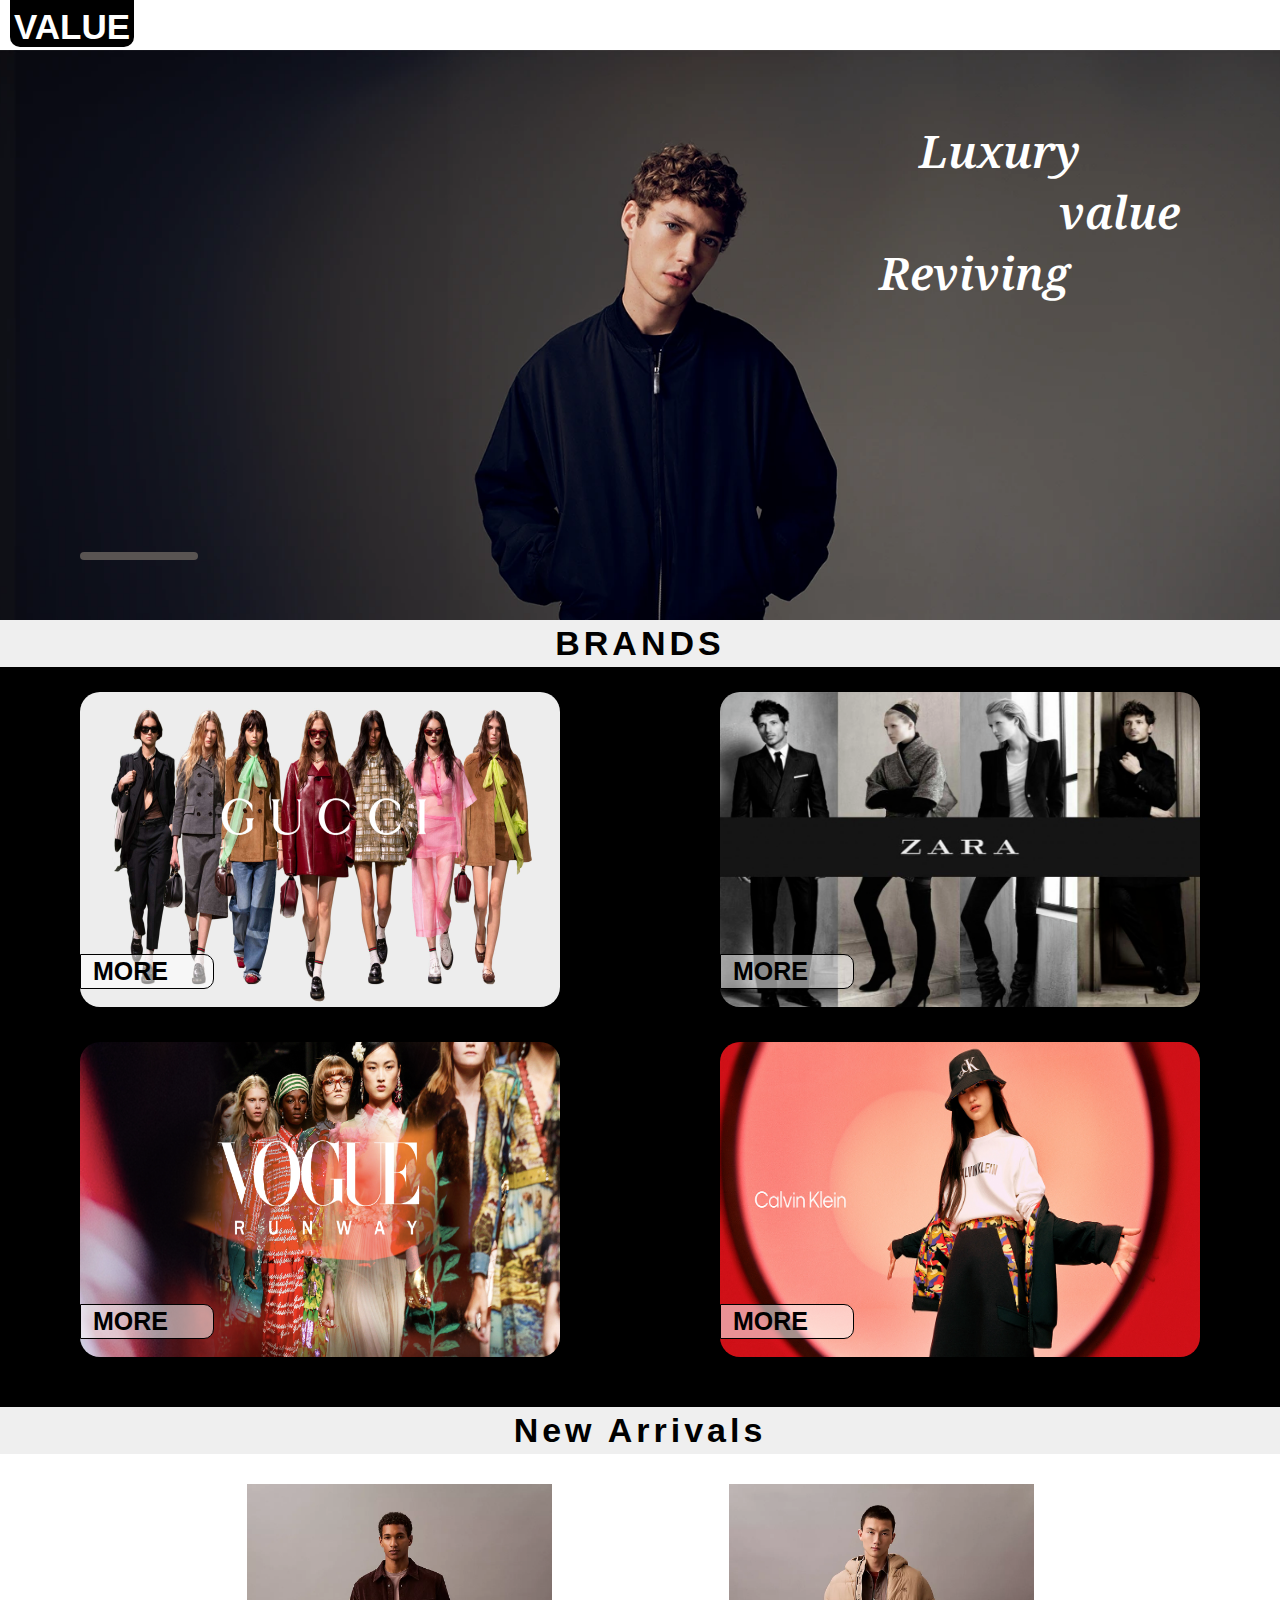
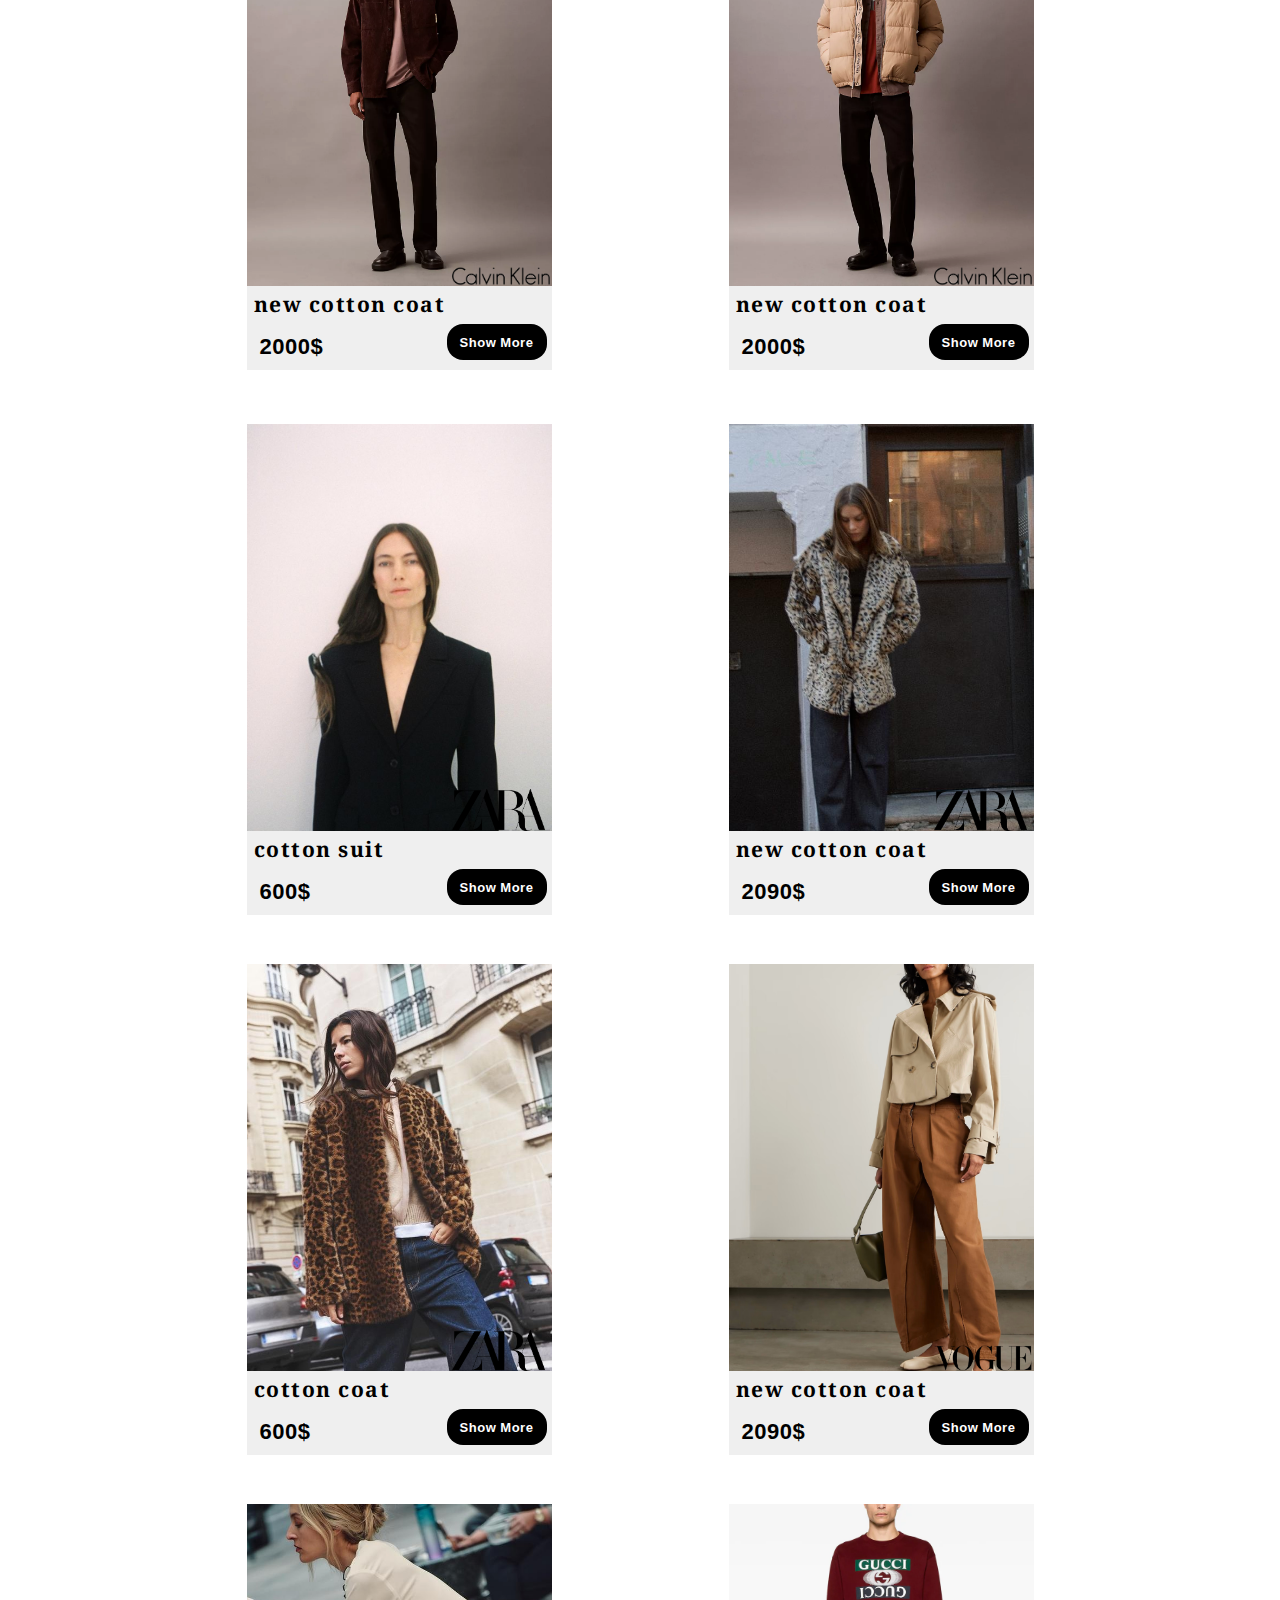
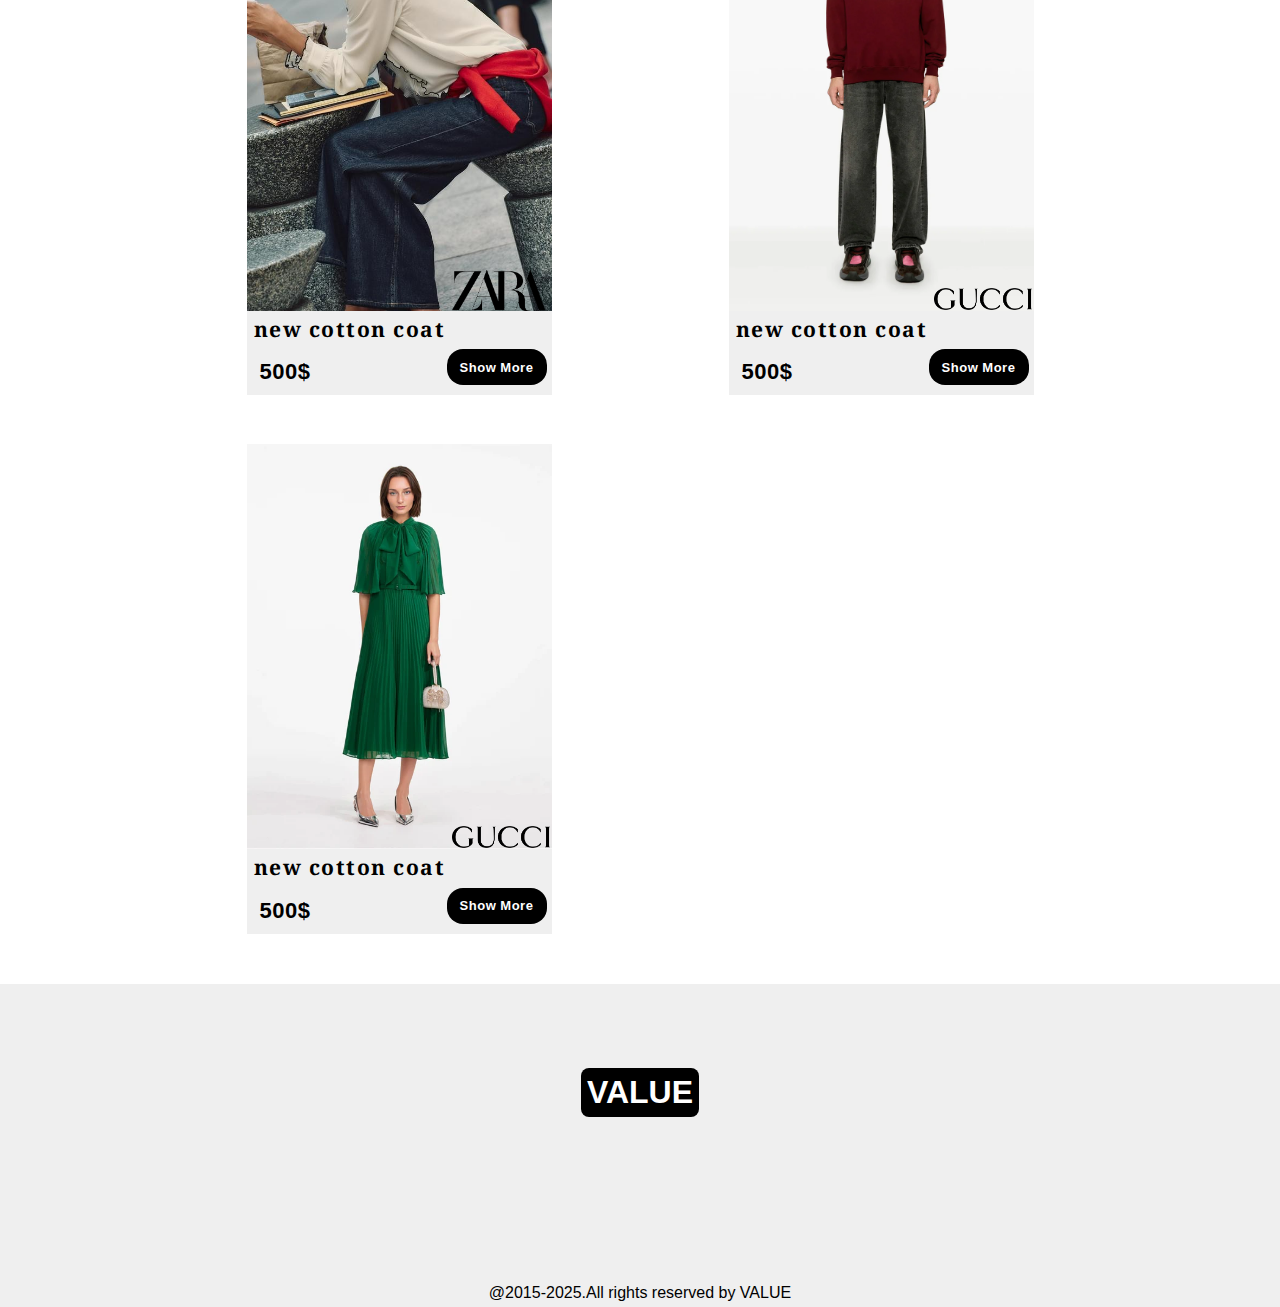
<file: 1project/1home-page/index.html>
<!DOCTYPE html>
<html lang="en">
  <head>
    <meta charset="UTF-8" />
    <link rel="stylesheet" href="styles.css" />
    <link rel="icon" href="../../3materyal/logo/pngwing.com.png">
    <meta name="description" content="online store have a local/global brand" />
    <meta name="key worlds" content=" brand,zara.gucci,ck,rhAhl" />
    <meta name="author" content="Ahmed-Ibrahim/Adham-Alaa" />
    <link
      rel="stylesheet"
      href="https://cdnjs.cloudflare.com/ajax/libs/font-awesome/6.7.1/css/all.min.css"
      integrity="sha512-5Hs3dF2AEPkpNAR7UiOHba+lRSJNeM2ECkwxUIxC1Q/FLycGTbNapWXB4tP889k5T5Ju8fs4b1P5z/iB4nMfSQ=="
      crossorigin="anonymous"
      referrerpolicy="no-referrer"
    />
    <title>VALUE store</title>
  </head>
  <body lang="en">
    <!-- start side list -->
    <div class="container">
      <div class="sidebar" id="sidebar">
        <div class="content">
          <div id="divMark">
            <i class="fa-solid fa-xmark"></i>
          </div>
          <ul>
            <li>
              <i class="fa-solid fa-house"></i><a href="./index.html">Home</a>
            </li>
            <li>
              <i class="fa-solid fa-shirt"></i><a href="#Brand">Brands</a>
            </li>
            <li><i class="fa-solid fa-circle-info"></i><a href="#">Help</a></li>
            <li>
              <i class="fa-solid fa-cart-shopping"></i><a href="../6cartPage/index.html" target="_blank">Cart</a>
            </li>
            <li>
              <i class="fa-solid fa-envelope"></i><a href="#">Contact us</a>
            </li>
          </ul>
        </div>
      </div>
    </div>
    <!-- end side list -->
    <div id="project">
      <!-- start navbar -->
      <section id="nav">
        <h1>VALUE</h1>
        <div class="icon">
          <div class="number">
            <a href="../6cartPage/index.html" target="_blank"><i id="cart" class="fa-solid fa-cart-shopping"></i></a>
            <div id="amount">0</div>
          </div>
          <i id="list" class="fa-solid fa-bars"></i>
        </div>
      </section>
      <!-- end navbar -->
      <!-- start head -->
      <div id="head">
        <div id="words">
          <p class="p-1" title="Luxury">Luxury</p>
          <p class="p-2" title="value">value</p>
          <p class="p-3" title="Reviving">Reviving</p>
        </div>
        <div id="moreBtn" title="MORE BRANDS">
          <a href="#Brand"> <i class="fa-solid fa-angles-right"></i></a>
        </div>
      </div>
      <!-- end head -->
      <!-- start brand list -->
      <div class="Brands" id="Brand">
        <h2>BRANDS</h2>
      </div>
      <!--  -->
      <div id="brandList">
        <div class="img-1" class="cucci">
          <a href="../4cucciStore/index.html" target="_blank">
            MORE <i class="fa-solid fa-angles-right"></i>
          </a>
        </div>
        <div class="img-2" class="zara">
          <a href="../2zaraStore/index.html" target="_blank">
            MORE <i class="fa-solid fa-angles-right"></i>
          </a>
        </div>
        <div class="img-3" class="vogue">
          <a href="../3vogueStore/index.html" target="_blank">
            MORE <i class="fa-solid fa-angles-right"></i
          ></a>
        </div>
        <div class="img-4" class="calvin klein">
          <a href="../5calvinkleinStore/index.html" target="_blank">
            MORE <i class="fa-solid fa-angles-right" ></i>
          </a>
        </div>
      </div>
      <!-- end brand list -->
      <!-- start new arrive -->
      <div class="Brands">
        <h2>New Arrivals</h2>
      </div>
      <div id="newArrivals">
        </div>
      </div>
      
      <!-- end new arrive -->
      <!-- start footer -->
      <div id="footer">
        <div id="backGroundH1">
          <h1>VALUE</h1>
        </div>
        <div id="social">
          <a href="#"><i class="fa-brands fa-square-facebook"></i></a>
          <a href="#"><i class="fa-brands fa-instagram"></i></a>
          <a href="#"><i class="fa-brands fa-pinterest"></i></a>
          <a href="#"><i class="fa-brands fa-whatsapp"></i></a>
          <a href="#"><i class="fa-brands fa-linkedin"></i></a>
        </div>
      </div>
      <p id="finish">@2015-2025.All rights reserved by VALUE</p>
      <!-- end footer -->
      <!-- btn to up -->
      <i id="btnToUp" class="fa-solid fa-up-long"></i>
    </div>
    <script src="scripts.js"></script>
  </body>
</html>
</file>
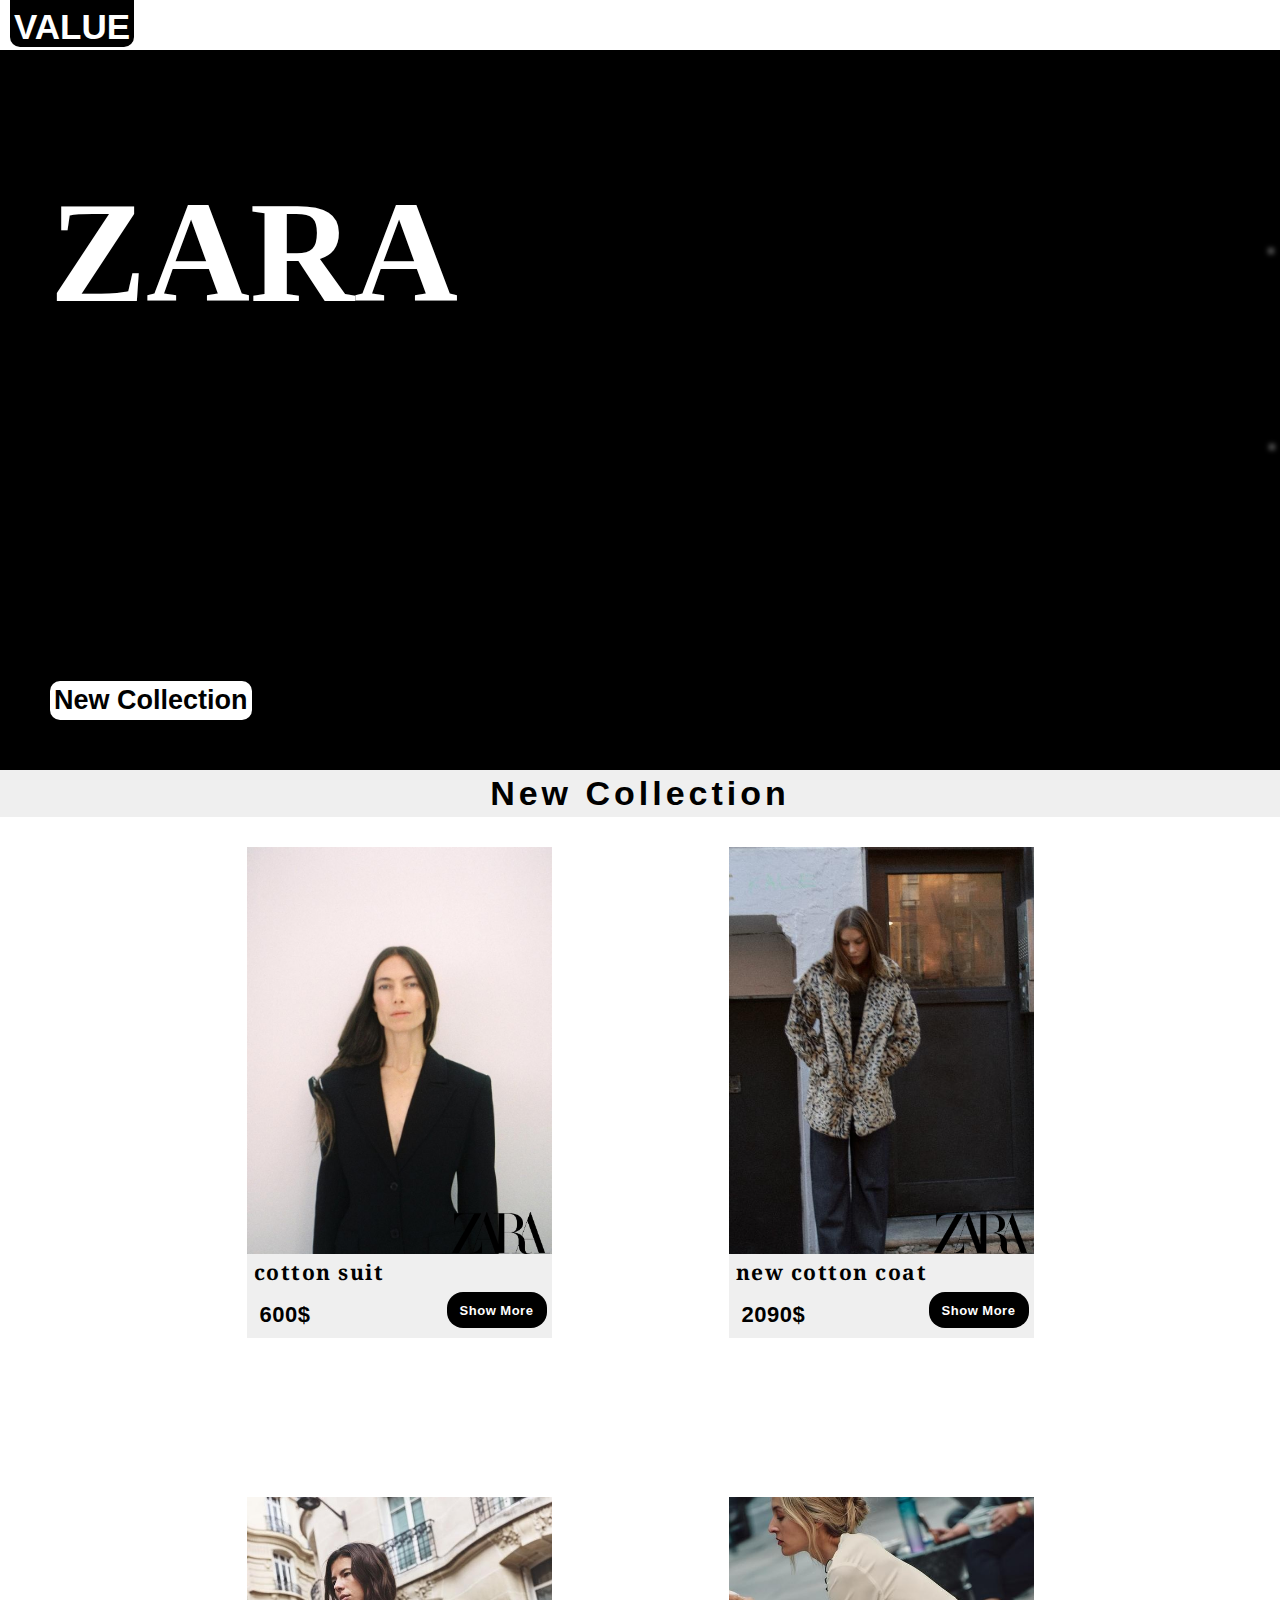
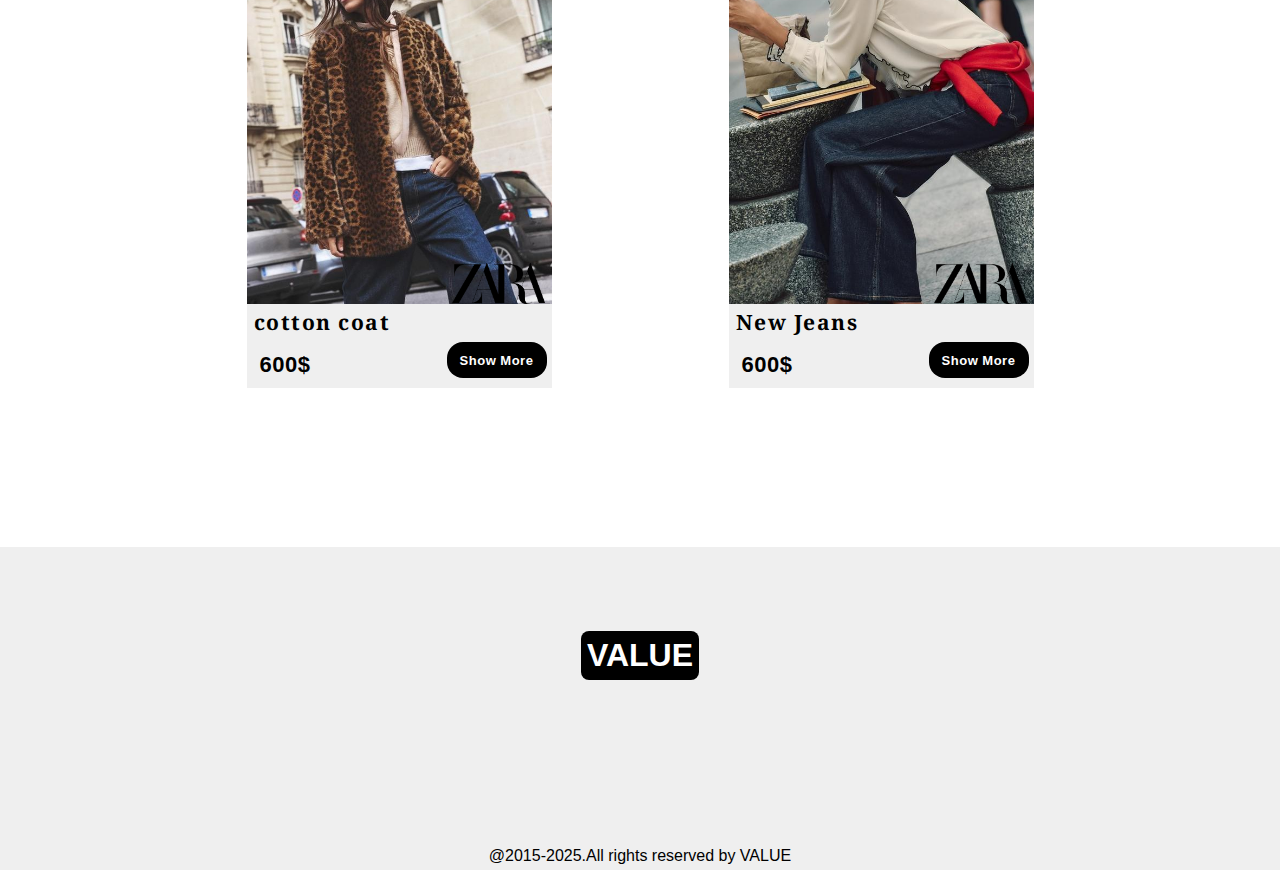
<file: 1project/2zaraStore/index.html>
<!DOCTYPE html>
<html lang="en">
  <head>
    <meta charset="UTF-8" />
    <link rel="stylesheet" href="styles.css" />
    <link rel="icon" href="../../3materyal/logo/pngwing.com.png">
    <meta name="description" content="online store have a local/global brand" />
    <meta name="key worlds" content=" brand,zara.gucci,ck,rhAhl" />
    <meta name="author" content="Ahmed-Ibrahim/Adham-Alaa" />
    <link
      rel="stylesheet"
      href="https://cdnjs.cloudflare.com/ajax/libs/font-awesome/6.7.1/css/all.min.css"
      integrity="sha512-5Hs3dF2AEPkpNAR7UiOHba+lRSJNeM2ECkwxUIxC1Q/FLycGTbNapWXB4tP889k5T5Ju8fs4b1P5z/iB4nMfSQ=="
      crossorigin="anonymous"
      referrerpolicy="no-referrer"
    />
    <title>Zara Store</title>
  </head>
  <body lang="en">
    <!-- start side list -->
    <div class="container">
      <div class="sidebar" id="sidebar">
        <div class="content">
          <div id="divMark">
            <i class="fa-solid fa-xmark"></i>
          </div>
          <ul>
            <li>
              <i class="fa-solid fa-house"></i
              ><a href="../1home-page/index.html">Home</a>
            </li>
            <li><i class="fa-solid fa-circle-info"></i><a href="#">Help</a></li>
            <li>
              <i class="fa-solid fa-cart-shopping"></i><a href="../6cartPage/index.html" target="_blank">Cart</a>
            </li>
            <li>
              <i class="fa-solid fa-envelope"></i><a href="#">Contact us</a>
            </li>
          </ul>
        </div>
      </div>
    </div>
    <!-- end side list -->
    <div id="project">
      <!-- start navbar -->
      <section id="nav">
        <h1>VALUE</h1>
        <div class="icon">
          <div class="number">
            <a href="../6cartPage/index.html" target="_blank"><i id="cart" class="fa-solid fa-cart-shopping"></i></a>
            <div id="amount">0</div>
          </div>
          <i id="list" class="fa-solid fa-bars"></i>
        </div>
      </section>
      <!-- end navbar -->
      <!-- start head -->
      <div id="head">
        <div class="img">
          <img
            class="img1"
            src="materyal/download-copy-6.jpg"
            alt="zara store"
          />
          <img
            class="img2"
            src="materyal/VVTBX7YMHFLRFJE6PR3X5URCFU.jpg"
            alt="zara store"
          />
          <img
            class="img3"
            src="materyal/download-copy-4.jpeg"
            alt="zara store"
          />
        </div>
        <div id="Collection">
          <h2 class="zaraTitle">ZARA</h2>
          <a href="#Brands">
            <button class="btn">
              New Collection <i class="fa-solid fa-angles-right"></i></button
          ></a>
        </div>
      </div>
      <!-- end head -->
      <!-- start collection -->
      <div id="Brands">
        <h2>New Collection</h2>
      </div>
      <div id="collection"></div>
      <!-- end collection -->
      <!-- start footer -->
      <div id="footer">
        <div id="backGroundH1">
          <h1>VALUE</h1>
        </div>
        <div id="social">
          <a href="#"><i class="fa-brands fa-square-facebook"></i></a>
          <a href="#"><i class="fa-brands fa-instagram"></i></a>
          <a href="#"><i class="fa-brands fa-pinterest"></i></a>
          <a href="#"><i class="fa-brands fa-whatsapp"></i></a>
          <a href="#"><i class="fa-brands fa-linkedin"></i></a>
        </div>
      </div>
      <p id="finish">@2015-2025.All rights reserved by VALUE</p>
      <!-- end footer -->
      <!-- btn to up -->
      <i id="btnToUp" class="fa-solid fa-up-long"></i>
    </div>
    <script src="scripts.js"></script>
  </body>
</html>
</file>
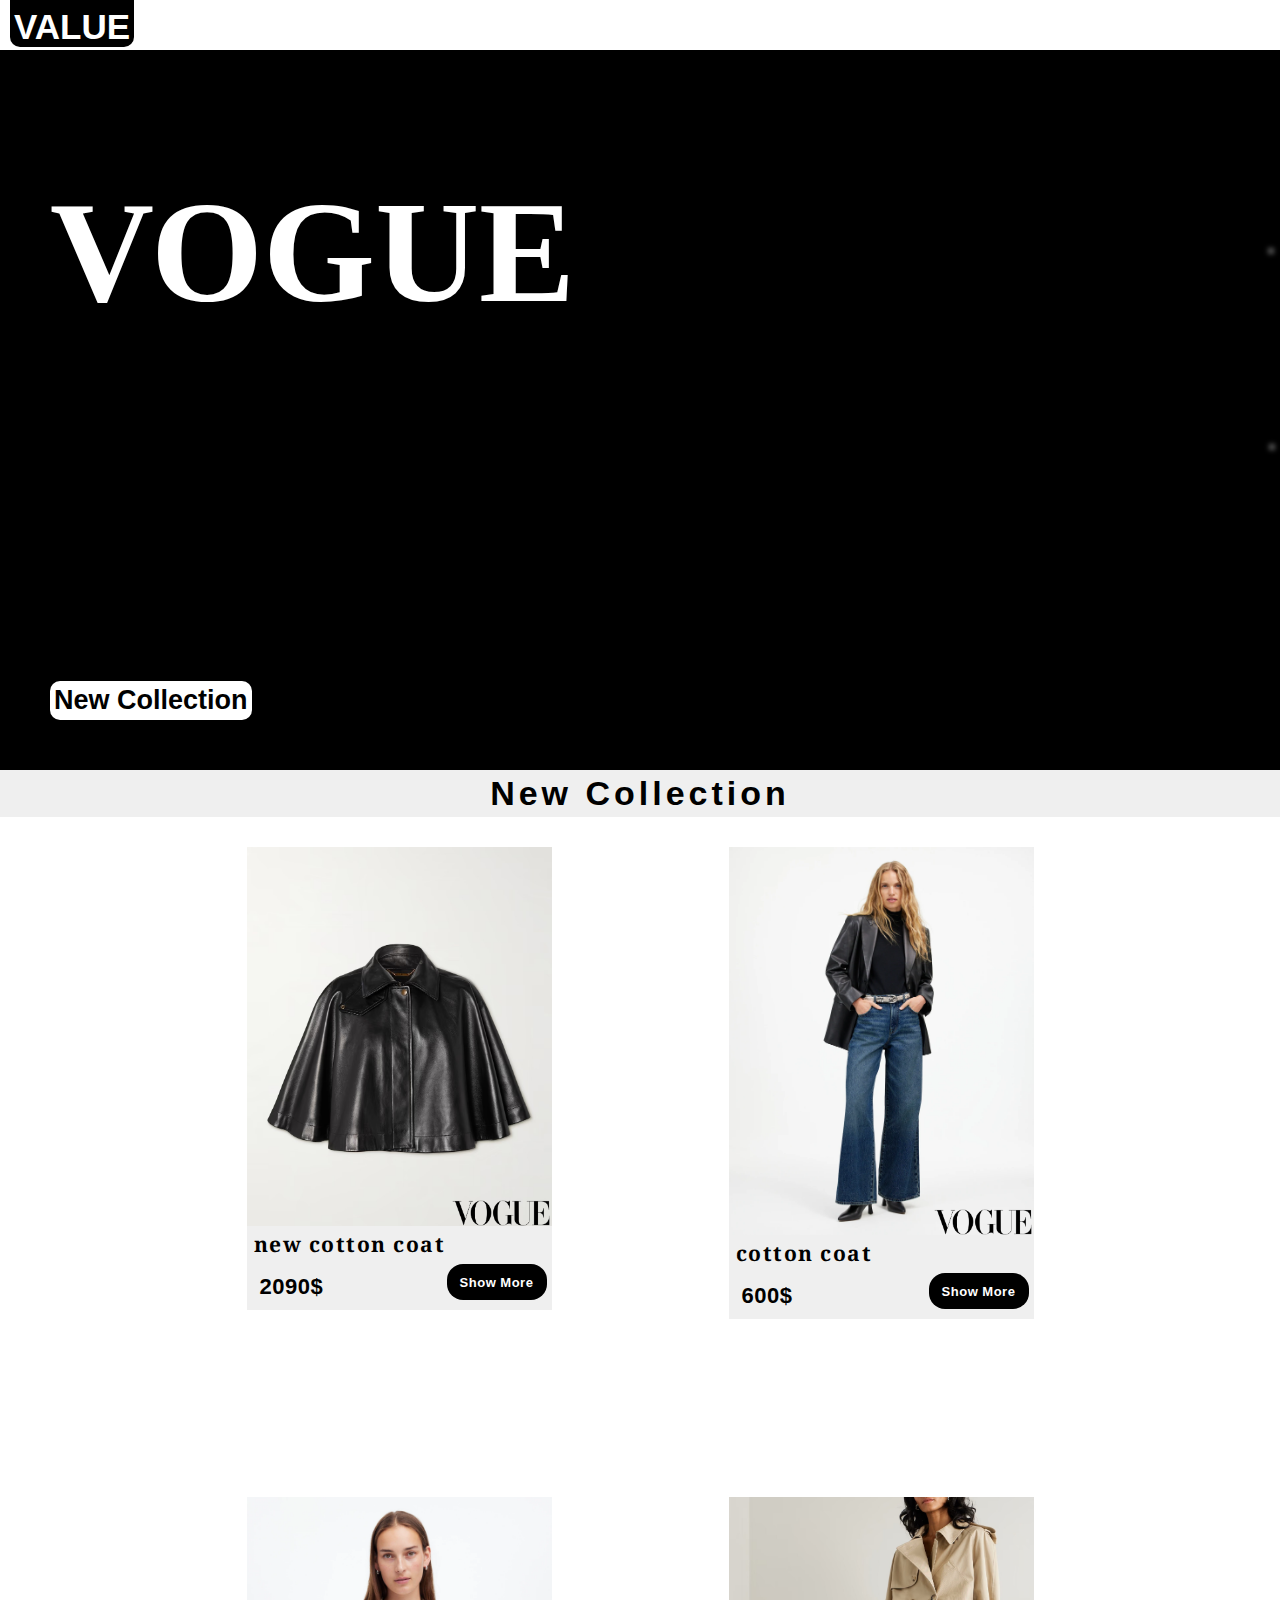
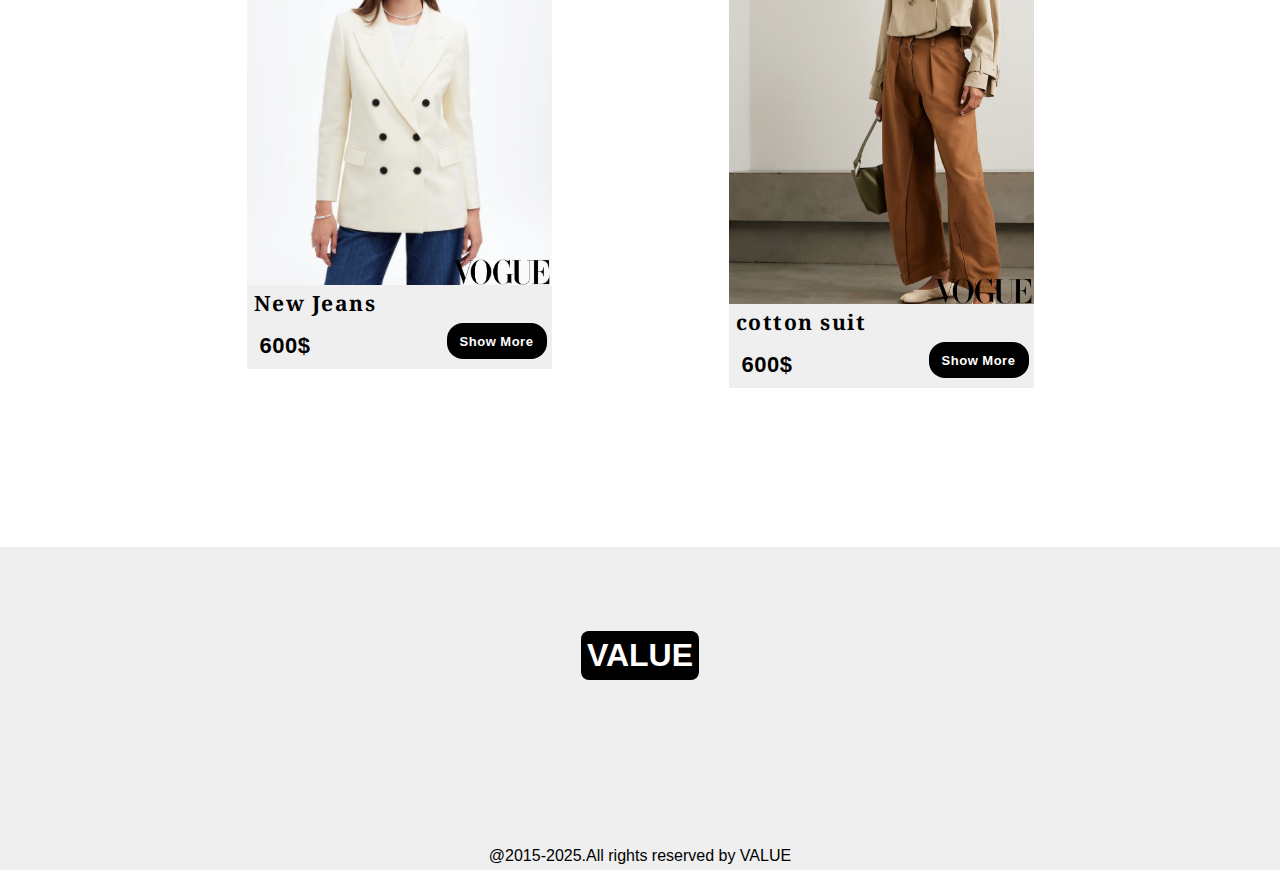
<file: 1project/3vogueStore/index.html>
<!DOCTYPE html>
<html lang="en">
  <head>
    <meta charset="UTF-8" />
    <link rel="stylesheet" href="styles.css" />
    <link rel="icon" href="../../3materyal/logo/pngwing.com.png">
    <meta name="description" content="online store have a local/global brand" />
    <meta name="key worlds" content=" brand,zara.gucci,ck,rhAhl" />
    <meta name="author" content="Ahmed-Ibrahim/Adham-Alaa" />
    <link
      rel="stylesheet"
      href="https://cdnjs.cloudflare.com/ajax/libs/font-awesome/6.7.1/css/all.min.css"
      integrity="sha512-5Hs3dF2AEPkpNAR7UiOHba+lRSJNeM2ECkwxUIxC1Q/FLycGTbNapWXB4tP889k5T5Ju8fs4b1P5z/iB4nMfSQ=="
      crossorigin="anonymous"
      referrerpolicy="no-referrer"
    />
    <title>Vogue Store</title>
  </head>
  <body lang="en">
    <!-- start side list -->
    <div class="container">
      <div class="sidebar" id="sidebar">
        <div class="content">
          <div id="divMark">
            <i class="fa-solid fa-xmark"></i>
          </div>
          <ul>
            <li>
              <i class="fa-solid fa-house"></i
              ><a href="../1home-page/index.html">Home</a>
            </li>
            <li><i class="fa-solid fa-circle-info"></i><a href="#">Help</a></li>
            <li>
              <i class="fa-solid fa-cart-shopping"></i><a href="../6cartPage/index.html" target="_blank">Cart</a>
            </li>
            <li>
              <i class="fa-solid fa-envelope"></i><a href="#">Contact us</a>
            </li>
          </ul>
        </div>
      </div>
    </div>
    <!-- end side list -->
    <div id="project">
      <!-- start navbar -->
      <section id="nav">
        <h1>VALUE</h1>
        <div class="icon">
          <div class="number">
            <a href="../6cartPage/index.html" target="_blank"><i id="cart" class="fa-solid fa-cart-shopping"></i></a>
            <div id="amount">0</div>
          </div>
          <i id="list" class="fa-solid fa-bars"></i>
        </div>
      </section>
      <!-- end navbar -->
      <!-- start head -->
      <div id="head">
        <div class="img">
          <img
            class="img1"
            src="materyal/VOGUE-HomepageUpdates-Header-4.avif"
            alt="zara store"
          />
          <img
            class="img2"
            src="materyal/social-holding.webp"
            alt="zara store"
          />
          <img
            class="img3"
            src="materyal/Vogue-Fashions.jpg"
            alt="zara store"
          />
        </div>
        <div id="Collection">
          <h2 class="vogueTitle">VOGUE</h2>
          <a href="#Brands">
            <button class="btn">
              New Collection <i class="fa-solid fa-angles-right"></i></button
          ></a>
        </div>
      </div>
      <!-- end head -->
      <!-- start collection -->
      <div id="Brands">
        <h2>New Collection</h2>
      </div>
      <div id="collection"></div>
      <!-- end collection -->
      <!-- start footer -->
      <div id="footer">
        <div id="backGroundH1">
          <h1>VALUE</h1>
        </div>
        <div id="social">
          <a href="#"><i class="fa-brands fa-square-facebook"></i></a>
          <a href="#"><i class="fa-brands fa-instagram"></i></a>
          <a href="#"><i class="fa-brands fa-pinterest"></i></a>
          <a href="#"><i class="fa-brands fa-whatsapp"></i></a>
          <a href="#"><i class="fa-brands fa-linkedin"></i></a>
        </div>
      </div>
      <p id="finish">@2015-2025.All rights reserved by VALUE</p>
      <!-- end footer -->
      <!-- btn to up -->
      <i id="btnToUp" class="fa-solid fa-up-long"></i>
    </div>
    <script src="scripts.js"></script>
  </body>
</html>
</file>
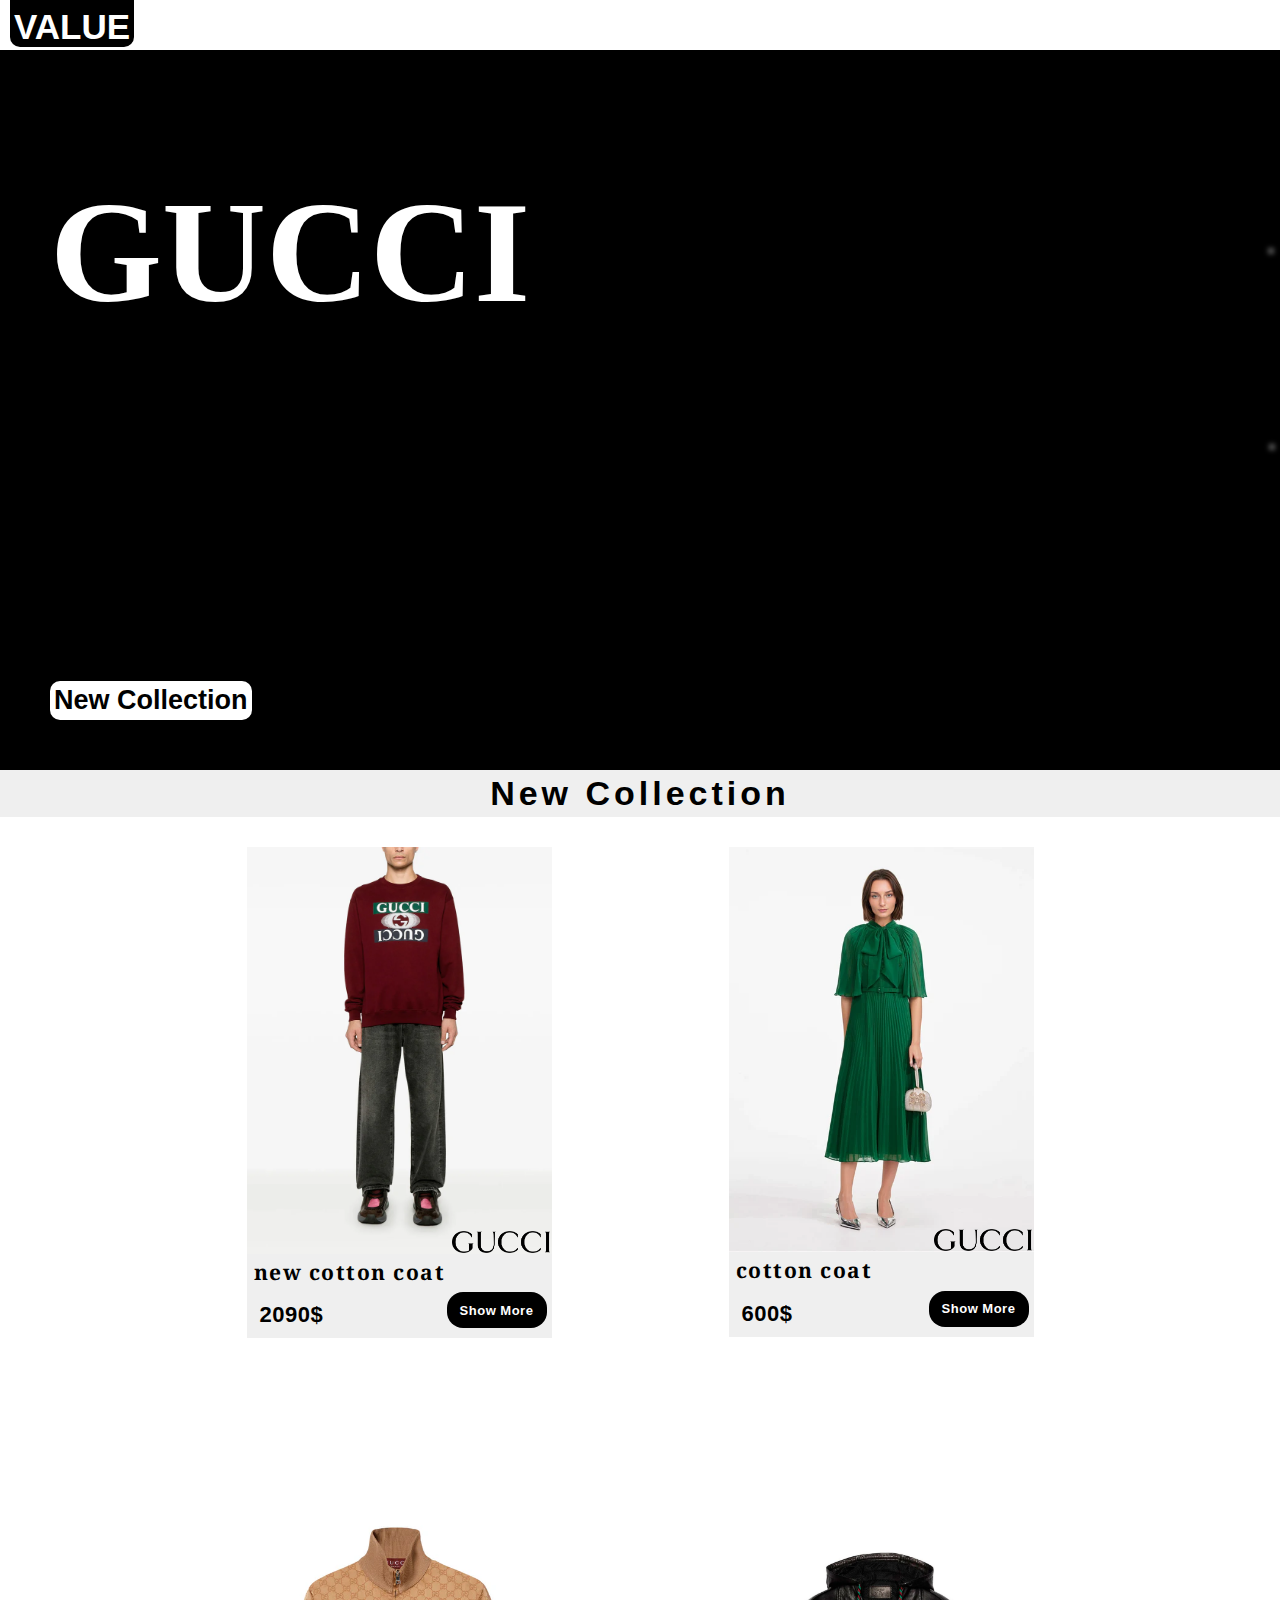
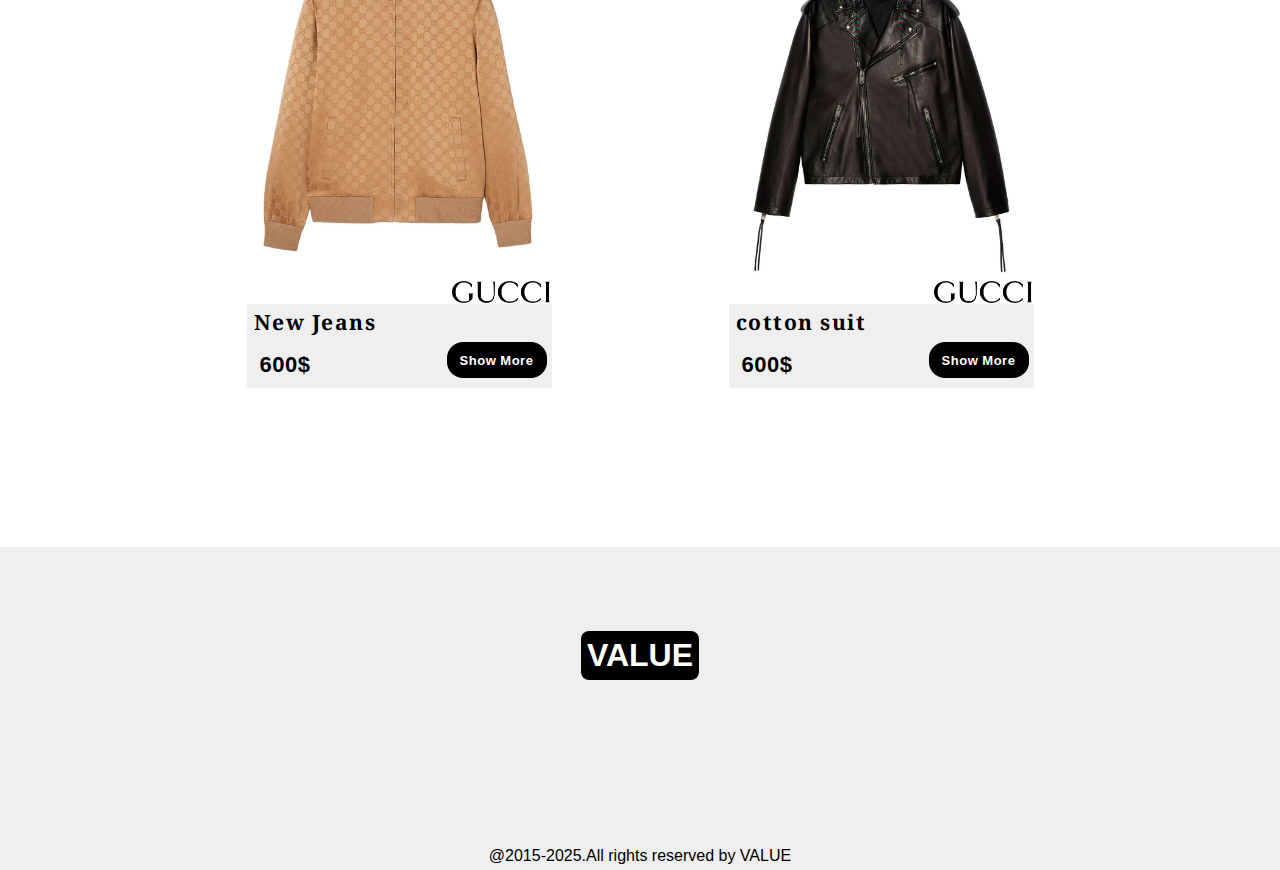
<file: 1project/4cucciStore/index.html>
<!DOCTYPE html>
<html lang="en">
  <head>
    <meta charset="UTF-8" />
    <link rel="stylesheet" href="styles.css" />
    <link rel="icon" href="../../3materyal/logo/pngwing.com.png">
    <meta name="description" content="online store have a local/global brand" />
    <meta name="key worlds" content=" brand,zara.gucci,ck,rhAhl" />
    <meta name="author" content="Ahmed-Ibrahim/Adham-Alaa" />
    <link
      rel="stylesheet"
      href="https://cdnjs.cloudflare.com/ajax/libs/font-awesome/6.7.1/css/all.min.css"
      integrity="sha512-5Hs3dF2AEPkpNAR7UiOHba+lRSJNeM2ECkwxUIxC1Q/FLycGTbNapWXB4tP889k5T5Ju8fs4b1P5z/iB4nMfSQ=="
      crossorigin="anonymous"
      referrerpolicy="no-referrer"
    />
    <title>Gucci Store</title>
  </head>
  <body lang="en">
    <!-- start side list -->
    <div class="container">
      <div class="sidebar" id="sidebar">
        <div class="content">
          <div id="divMark">
            <i class="fa-solid fa-xmark"></i>
          </div>
          <ul>
            <li>
              <i class="fa-solid fa-house"></i
              ><a href="../1home-page/index.html">Home</a>
            </li>
            <li><i class="fa-solid fa-circle-info"></i><a href="#">Help</a></li>
            <li>
              <i class="fa-solid fa-cart-shopping"></i><a href="../6cartPage/index.html" target="_blank">Cart</a>
            </li>
            <li>
              <i class="fa-solid fa-envelope"></i><a href="#">Contact us</a>
            </li>
          </ul>
        </div>
      </div>
    </div>
    <!-- end side list -->
    <div id="project">
      <!-- start navbar -->
      <section id="nav">
        <h1>VALUE</h1>
        <div class="icon">
          <div class="number">
            <a href="../6cartPage/index.html" target="_blank"><i id="cart" class="fa-solid fa-cart-shopping"></i></a>
            <div id="amount">0</div>
          </div>
          <i id="list" class="fa-solid fa-bars"></i>
        </div>
      </section>
      <!-- end navbar -->
      <!-- start head -->
      <div id="head">
        <div class="img">
          <img class="img1" src="materyal/a883.jpeg" alt="zara store" />
          <img
            class="img2"
            src="materyal/AAB_Gucci-Blog_1920x1080_1_Header-768x432.jpg"
            alt="zara store"
          />
          <img
            class="img3"
            src="materyal/Gucci_Interior-768x512.png"
            alt="zara store"
          />
        </div>
        <div id="Collection">
          <h2 class="vogueTitle">GUCCI</h2>
          <a href="#Brands">
            <button class="btn">
              New Collection <i class="fa-solid fa-angles-right"></i></button
          ></a>
        </div>
      </div>
      <!-- end head -->
      <!-- start collection -->
      <div id="Brands">
        <h2>New Collection</h2>
      </div>
      <div id="collection"></div>
      <!-- end collection -->
      <!-- start footer -->
      <div id="footer">
        <div id="backGroundH1">
          <h1>VALUE</h1>
        </div>
        <div id="social">
          <a href="#"><i class="fa-brands fa-square-facebook"></i></a>
          <a href="#"><i class="fa-brands fa-instagram"></i></a>
          <a href="#"><i class="fa-brands fa-pinterest"></i></a>
          <a href="#"><i class="fa-brands fa-whatsapp"></i></a>
          <a href="#"><i class="fa-brands fa-linkedin"></i></a>
        </div>
      </div>
      <p id="finish">@2015-2025.All rights reserved by VALUE</p>
      <!-- end footer -->
      <!-- btn to up -->
      <i id="btnToUp" class="fa-solid fa-up-long"></i>
    </div>
    <script src="scripts.js"></script>
  </body>
</html>
</file>
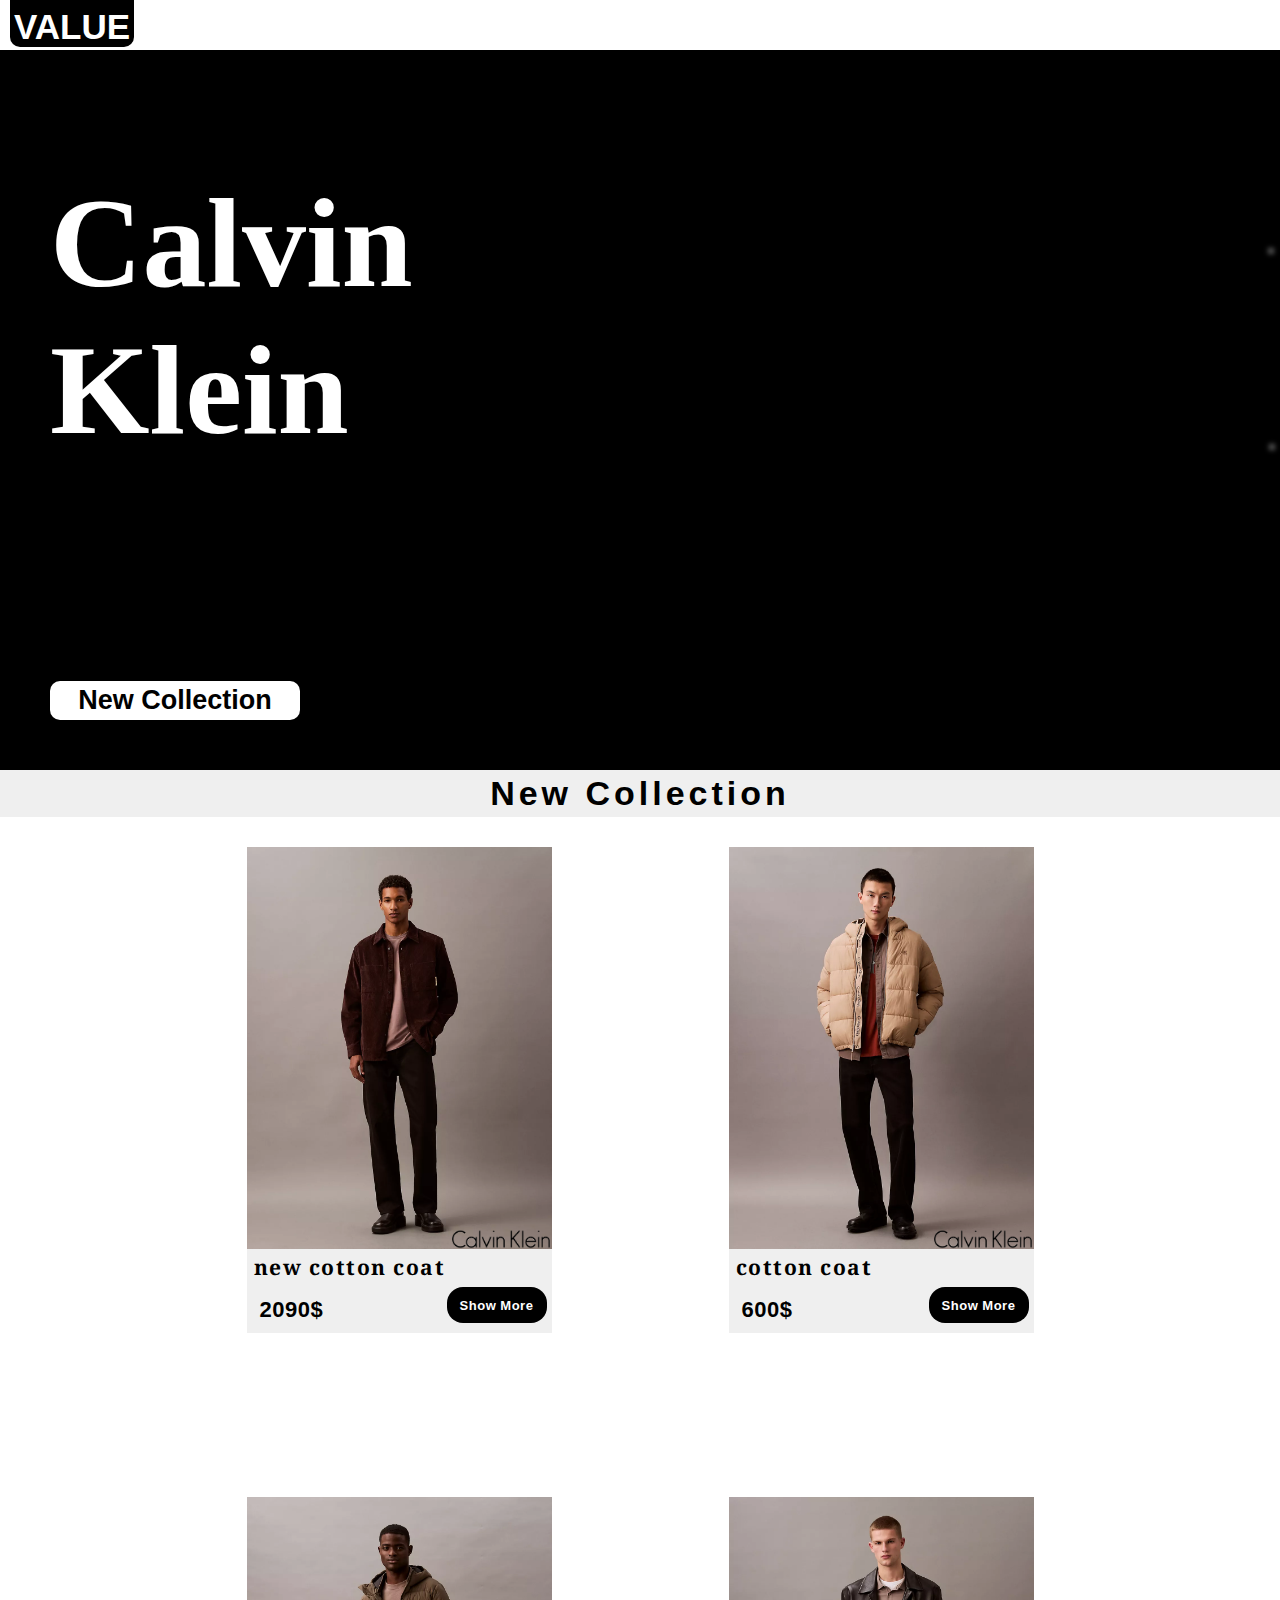
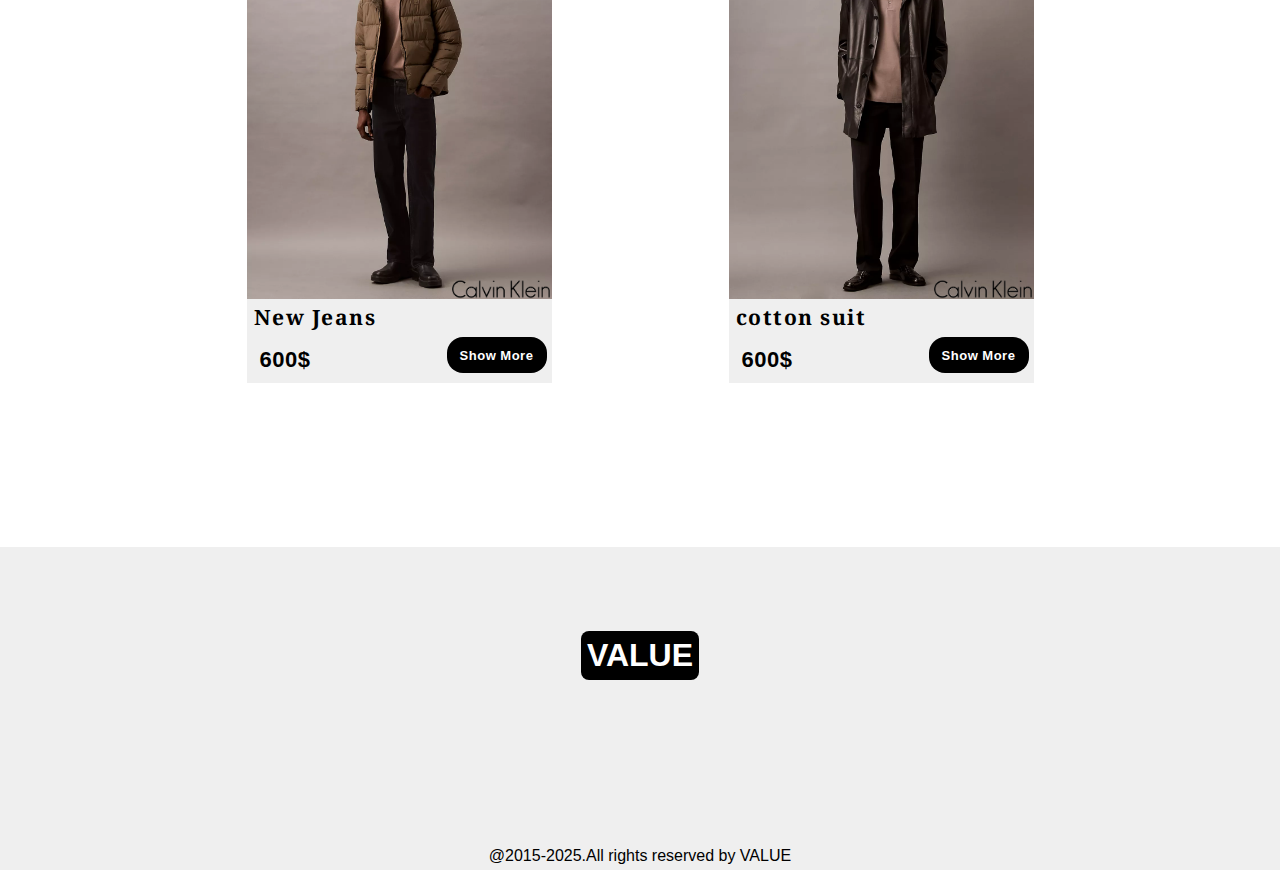
<file: 1project/5calvinkleinStore/index.html>
<!DOCTYPE html>
<html lang="en">
  <head>
    <meta charset="UTF-8" />
    <link rel="stylesheet" href="styles.css" />
    <link rel="icon" href="../../3materyal/logo/pngwing.com.png">
    <meta name="description" content="online store have a local/global brand" />
    <meta name="key worlds" content=" brand,zara.gucci,ck,rhAhl" />
    <meta name="author" content="Ahmed-Ibrahim/Adham-Alaa" />
    <link
      rel="stylesheet"
      href="https://cdnjs.cloudflare.com/ajax/libs/font-awesome/6.7.1/css/all.min.css"
      integrity="sha512-5Hs3dF2AEPkpNAR7UiOHba+lRSJNeM2ECkwxUIxC1Q/FLycGTbNapWXB4tP889k5T5Ju8fs4b1P5z/iB4nMfSQ=="
      crossorigin="anonymous"
      referrerpolicy="no-referrer"
    />
    <title>Calvin Klein Store</title>
  </head>
  <body lang="en">
    <!-- start side list -->
    <div class="container">
      <div class="sidebar" id="sidebar">
        <div class="content">
          <div id="divMark">
            <i class="fa-solid fa-xmark"></i>
          </div>
          <ul>
            <li>
              <i class="fa-solid fa-house"></i
              ><a href="../1home-page/index.html">Home</a>
            </li>
            <li><i class="fa-solid fa-circle-info"></i><a href="#">Help</a></li>
            <li>
              <i class="fa-solid fa-cart-shopping"></i><a href="../6cartPage/index.html" target="_blank">Cart</a>
            </li>
            <li>
              <i class="fa-solid fa-envelope"></i><a href="#">Contact us</a>
            </li>
          </ul>
        </div>
      </div>
    </div>
    <!-- end side list -->
    <div id="project">
      <!-- start navbar -->
      <section id="nav">
        <h1>VALUE</h1>
        <div class="icon">
          <div class="number">
            <a href="../6cartPage/index.html" target="_blank"><i id="cart" class="fa-solid fa-cart-shopping"></i></a>
            <div id="amount">0</div>
          </div>
          <i id="list" class="fa-solid fa-bars"></i>
        </div>
      </section>
      <!-- end navbar -->
      <!-- start head -->
      <div id="head">
        <div class="img">
          <img
            class="img1"
            src="materyal/01-Calvin_Klein-Raffles_City-Photo.jpg"
            alt="ck store"
          />
          <img
            class="img2"
            src="materyal/CalvinKleinFairviewMall.JPG"
            alt="ck store"
          />
          <img
            class="img3"
            src="materyal/DFROST_Calvin_Klein_Window_Campaign_Brand_Space_POS_Fashion_CK.jpg"
            alt="ck store"
          />
        </div>
        <div id="Collection">
          <h2 class="vogueTitle">Calvin Klein</h2>
          <a href="#Brands">
            <button class="btn">
              New Collection <i class="fa-solid fa-angles-right"></i></button
          ></a>
        </div>
      </div>
      <!-- end head -->
      <!-- start collection -->
      <div id="Brands">
        <h2>New Collection</h2>
      </div>
      <div id="collection"></div>
      <!-- end collection -->
      <!-- start footer -->
      <div id="footer">
        <div id="backGroundH1">
          <h1>VALUE</h1>
        </div>
        <div id="social">
          <a href="#"><i class="fa-brands fa-square-facebook"></i></a>
          <a href="#"><i class="fa-brands fa-instagram"></i></a>
          <a href="#"><i class="fa-brands fa-pinterest"></i></a>
          <a href="#"><i class="fa-brands fa-whatsapp"></i></a>
          <a href="#"><i class="fa-brands fa-linkedin"></i></a>
        </div>
      </div>
      <p id="finish">@2015-2025.All rights reserved by VALUE</p>
      <!-- end footer -->
      <!-- btn to up -->
      <i id="btnToUp" class="fa-solid fa-up-long"></i>
    </div>
    <script src="scripts.js"></script>
  </body>
</html>
</file>
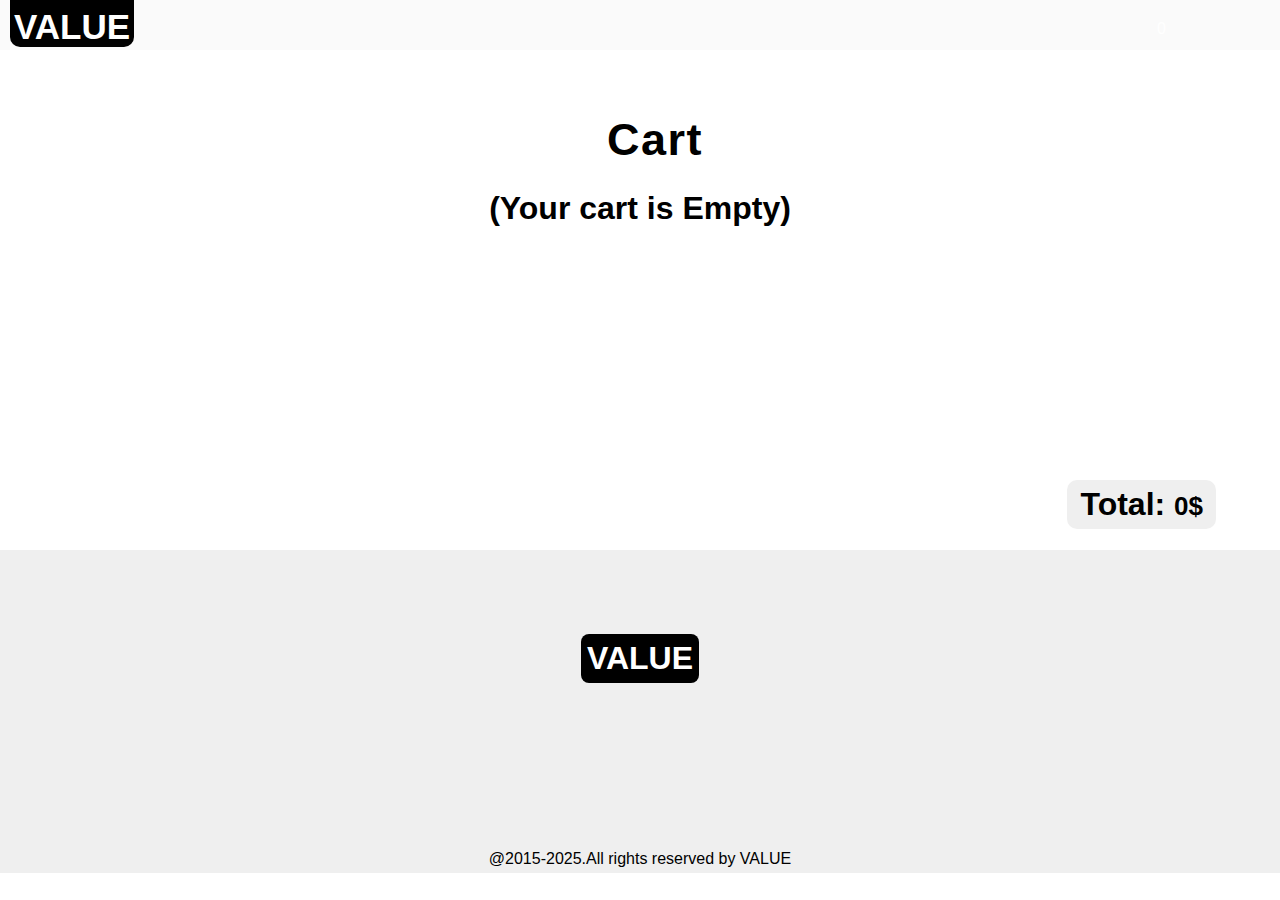
<file: 1project/6cartPage/index.html>
<!DOCTYPE html>
<html lang="en">
  <head>
    <meta charset="UTF-8" />
    <link rel="stylesheet" href="styles.css" />
    <link rel="icon" href="../../3materyal/logo/pngwing.com.png" />
    <meta name="description" content="online store have a local/global brand" />
    <meta name="key worlds" content=" brand,zara.gucci,ck,rhAhl" />
    <meta name="author" content="Ahmed-Ibrahim/Adham-Alaa" />
    <link
      rel="stylesheet"
      href="https://cdnjs.cloudflare.com/ajax/libs/font-awesome/6.7.1/css/all.min.css"
      integrity="sha512-5Hs3dF2AEPkpNAR7UiOHba+lRSJNeM2ECkwxUIxC1Q/FLycGTbNapWXB4tP889k5T5Ju8fs4b1P5z/iB4nMfSQ=="
      crossorigin="anonymous"
      referrerpolicy="no-referrer"
    />
    <title>Cart</title>
  </head>
  <body lang="en">
    <!-- start side list -->
    <div class="container">
      <div class="sidebar" id="sidebar">
        <div class="content">
          <div id="divMark">
            <i class="fa-solid fa-xmark"></i>
          </div>
          <ul>
            <li>
              <i class="fa-solid fa-house"></i
              ><a href="../1home-page/index.html">Home</a>
            </li>
            <li><i class="fa-solid fa-circle-info"></i><a href="#">Help</a></li>
            <li>
              <i class="fa-solid fa-envelope"></i><a href="#">Contact us</a>
            </li>
          </ul>
        </div>
      </div>
    </div>
    <!-- end side list -->
    <div id="project">
      <!-- start navbar -->
      <section id="nav">
        <h1>VALUE</h1>
        <div class="icon">
          <div class="number">
            <a href="#"><i id="cart" class="fa-solid fa-cart-shopping"></i></a>
            <div id="amount">0</div>
          </div>
          <i id="list" class="fa-solid fa-bars"></i>
        </div>
      </section>
      <!-- end navbar -->
      <!-- start content -->
      <div id="iconContent">
        <i class="fa-solid fa-cart-shopping"></i>
        <span id="span">Cart</span>
      </div>

      <!--  -->
      <section id="cartContent"></section>

      <div id="total">

      </div>
      <!-- end content -->
      <!-- start footer -->
      <div id="footer">
        <div id="backGroundH1">
          <h1>VALUE</h1>
        </div>
        <div id="social">
          <a href="#"><i class="fa-brands fa-square-facebook"></i></a>
          <a href="#"><i class="fa-brands fa-instagram"></i></a>
          <a href="#"><i class="fa-brands fa-pinterest"></i></a>
          <a href="#"><i class="fa-brands fa-whatsapp"></i></a>
          <a href="#"><i class="fa-brands fa-linkedin"></i></a>
        </div>
      </div>
      <p id="finish">@2015-2025.All rights reserved by VALUE</p>
      <!-- end footer -->
      <!-- btn to up -->
      <i id="btnToUp" class="fa-solid fa-up-long"></i>
    </div>
    <script src="scripts.js"></script>
  </body>
</html>
</file>
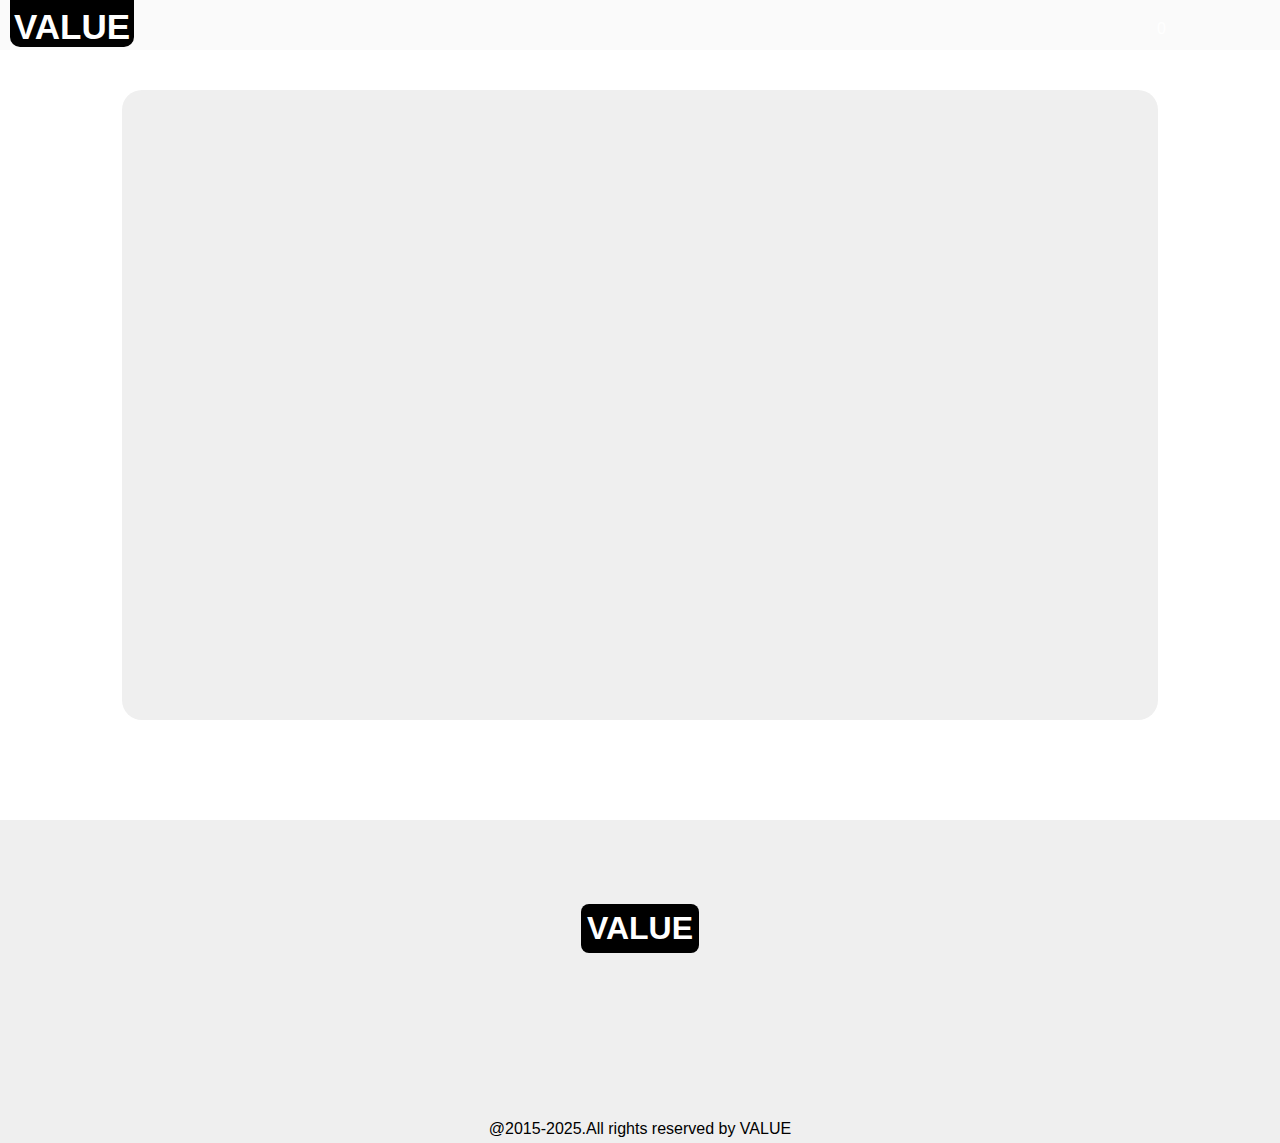
<file: 1project/7ProductPage/index.html>
<!DOCTYPE html>
<html lang="en">
  <head>
    <meta charset="UTF-8" />
    <link rel="stylesheet" href="styles.css" />
    <link rel="icon" href="../../3materyal/logo/pngwing.com.png" />
    <meta name="description" content="online store have a local/global brand" />
    <meta name="key worlds" content=" brand,zara.gucci,ck,rhAhl" />
    <meta name="author" content="Ahmed-Ibrahim/Adham-Alaa" />
    <link
      rel="stylesheet"
      href="https://cdnjs.cloudflare.com/ajax/libs/font-awesome/6.7.1/css/all.min.css"
      integrity="sha512-5Hs3dF2AEPkpNAR7UiOHba+lRSJNeM2ECkwxUIxC1Q/FLycGTbNapWXB4tP889k5T5Ju8fs4b1P5z/iB4nMfSQ=="
      crossorigin="anonymous"
      referrerpolicy="no-referrer"
    />
    <title>Product Page</title>
  </head>
  <body lang="en">
    <!-- start side list -->
    <div class="container">
      <div class="sidebar" id="sidebar">
        <div class="content">
          <div id="divMark">
            <i class="fa-solid fa-xmark"></i>
          </div>
          <ul>
            <li>
              <i class="fa-solid fa-house"></i
              ><a href="../1home-page/index.html">Home</a>
            </li>
            <li><i class="fa-solid fa-circle-info"></i><a href="#">Help</a></li>
            <li>
              <i class="fa-solid fa-cart-shopping"></i
              ><a href="../6cartPage/index.html" target="_blank">Cart</a>
            </li>
            <li>
              <i class="fa-solid fa-envelope"></i><a href="#">Contact us</a>
            </li>
          </ul>
        </div>
      </div>
    </div>
    <!-- end side list -->
    <div id="project">
      <!-- start navbar -->
      <section id="nav">
        <h1>VALUE</h1>
        <div class="icon">
          <div class="number">
            <a href="../6cartPage/index.html"
              ><i id="cart" class="fa-solid fa-cart-shopping"></i
            ></a>
            <div id="amount">0</div>
          </div>
          <i id="list" class="fa-solid fa-bars"></i>
        </div>
      </section>
      <!-- end navbar -->
      <!-- start content -->
      <div id="bg"></div>
      <!-- end content -->
      <!-- start footer -->
      <div id="footer">
        <div id="backGroundH1">
          <h1>VALUE</h1>
        </div>
        <div id="social">
          <a href="#"><i class="fa-brands fa-square-facebook"></i></a>
          <a href="#"><i class="fa-brands fa-instagram"></i></a>
          <a href="#"><i class="fa-brands fa-pinterest"></i></a>
          <a href="#"><i class="fa-brands fa-whatsapp"></i></a>
          <a href="#"><i class="fa-brands fa-linkedin"></i></a>
        </div>
      </div>
      <p id="finish">@2015-2025.All rights reserved by VALUE</p>
      <!-- end footer -->
      <!-- btn to up -->
      <i id="btnToUp" class="fa-solid fa-up-long"></i>
    </div>
    <script src="scripts.js"></script>
  </body>
</html>
</file>
<file: 1project/1home-page/styles.css>
/*Global*/
@import url("https://fonts.googleapis.com/css2?family=Noto+Serif:ital,wght@0,100..900;1,100..900&family=Roboto:ital,wght@0,100;0,300;0,400;0,500;0,700;0,900;1,100;1,300;1,400;1,500;1,700;1,900&family=Yuji+Mai&display=swap");
* {
  padding: 0px;
  margin: 0px;
  font-family: sans-serif;
  scroll-behavior: smooth;
}

::-webkit-scrollbar {
  width: 0px;
  visibility: visible;
}

/*Global*/
/*start side bar*/
.container {
  display: flex;
}

.sidebar {
  width: 40%;
  height: 100vh;
  z-index: 2;
  background: #efefef;
  color: white;
  position: fixed;
  top: 0;
  right: -50%;
  transition: 0.5s;
  padding: 16px;
}
.sidebar.active {
  right: 0;
}
.sidebar .content {
  position: relative;
  width: 100%;
  height: 80%;
}
.sidebar .content #divMark {
  display: flex;
  justify-content: center;
  align-items: center;
  position: absolute;
  right: 0px;
  width: 60px;
  height: 60px;
  border-radius: 50px;
  background: #000;
  transition: 0.5s;
  cursor: pointer;
}
.sidebar .content #divMark i {
  font-size: 37px;
  color: #ffffff;
}
.sidebar .content #divMark:hover {
  transform: scale(0.8);
}
.sidebar .content ul {
  list-style: none;
  position: absolute;
  top: 80px;
  left: 20px;
}
.sidebar .content ul li {
  letter-spacing: 5px;
  font-size: 24px;
  font-weight: 600;
  margin-bottom: 50px;
  position: relative;
}
.sidebar .content ul li i {
  color: #000;
  margin-right: 12px;
}
.sidebar .content ul li a {
  font-family: "Noto Serif", serif;
  font-weight: 700;
  text-decoration: none;
  color: #333;
}
.sidebar .content ul li::after {
  content: "";
  position: absolute;
  left: 0px;
  bottom: -4px;
  width: 0px;
  height: 4px;
  border-radius: 10px;
  background-color: #000000;
  transition: 0.4s ease;
}
.sidebar .content ul li:hover::after {
  width: 99%;
}

/*end side bar*/
/*start navbar*/
#nav {
  background: #fff;
  position: sticky;
  top: 0px;
  z-index: 1;
  width: 100%;
  height: 50px;
  display: flex;
  justify-content: space-between;
  align-items: center;
}
#nav h1 {
  background: #000;
  padding: 7px 4px 0px 4px;
  margin: 0px 0px 3px 10px;
  border-radius: 0px 0px 10px 10px;
  color: #fff;
  font-size: 35px;
}
#nav .icon {
  display: flex;
  justify-content: space-around;
  margin-right: 30px;
  width: 10%;
  padding: 2px;
  border-radius: 5px;
}
#nav .icon i {
  font-size: 33px;
  cursor: pointer;
  color: black;
}
#nav .icon .number {
  position: relative;
}
#nav .icon .number #amount {
  position: absolute;
  background: #000000;
  color: #ffffff;
  width: 55%;
  height: 55%;
  top: -5px;
  right: -5px;
  font-size: 16px;
  text-align: center;
  border-radius: 10px;
}
@media (min-width: 0px) and (max-width: 900px) {
  #nav .icon {
    width: 13%;
    justify-content: space-between;
    margin-right: 15px;
  }
  #nav #backGroundH1 {
    padding: 7px 2px 0px 4px;
    margin: 0px 0px 3px 4px;
  }
}
@media (min-width: 0px) and (max-width: 660px) {
  #nav .icon {
    width: 20%;
    justify-content: space-between;
    margin-right: 23px;
  }
}

/*end navbar*/
/*start head*/
#head {
  position: relative;
  width: 100%;
  height: 570px;
  background-image: url(materyal/headphoto.webp);
  background-size: 1550px 100%;
  background-position: center;
}
#head #words {
  position: absolute;
  right: 100px;
  top: 70px;
  color: #fff;
  animation-name: test;
  animation-delay: 4s;
  animation-duration: 4s;
  animation-iteration-count: infinite;
  animation-fill-mode: both;
}
@keyframes test {
  0% {
    translate: 0px 0px;
  }
  50% {
    translate: 0px 10px;
  }
  100% {
    translate: 0px 0px;
  }
}
#head #words p {
  font-size: 45px;
  font-weight: 600;
  font-style: italic;
  font-family: "Noto Serif", serif;
  animation-name: opacity;
  animation-duration: 3s;
  animation-iteration-count: 1;
  animation-fill-mode: both;
}
#head #words .p-2 {
  margin-left: 140px;
  animation-delay: 2s;
}
#head #words .p-3 {
  margin-left: -40px;
  animation-delay: 3s;
}
@keyframes opacity {
  0% {
    opacity: 0;
  }
  100% {
    opacity: 1;
  }
}
#head #moreBtn {
  position: absolute;
  bottom: 60px;
  left: 80px;
  width: 110px;
  padding: 4px;
  background: #595452;
  border-radius: 10px;
  cursor: pointer;
}
#head #moreBtn a {
  text-decoration: none;
}
#head #moreBtn a i {
  display: block;
  text-align: center;
  font-size: 30px;
  color: #fff;
  transition: 0.5s;
}
#head #moreBtn a i:hover {
  color: #c4c4c4;
}
@media (min-width: 0px) and (max-width: 620px) {
  #head #words {
    right: 15px;
    top: 90px;
  }
  #head #words p {
    font-size: 37px;
  }
  #head #words .p-2 {
    margin-left: 110px;
  }
  #head #words .p-3 {
    margin-left: -30px;
  }
}

/*end head*/
/*start brand list*/
.Brands {
  background: #efefef;
  width: 100%;
  padding: 4px 0px;
}
.Brands h2 {
  text-align: center;
  font-size: 34px;
  font-weight: 700;
  letter-spacing: 4px;
}

#brandList {
  width: 100%;
  height: 700px;
  background: #000;
  padding: 20px 0px;
  display: grid;
  grid-template-columns: repeat(2, 50%);
  grid-template-rows: repeat(2, 50%);
  grid-template-areas: "son-1 son-2" "son-3 son-4";
}
#brandList div {
  width: 75%;
  height: 90%;
  border-radius: 20px;
  margin: 5px auto;
}
#brandList .img-1 {
  position: relative;
  grid-area: son-1;
  background-image: url(materyal/IMG1.jpg);
  background-size: 100% 100%;
}
#brandList .img-1 a {
  position: absolute;
  background: rgba(255, 255, 255, 0.5450980392);
  border: 1px black solid;
  border-radius: 0px 10px 10px 0px;
  text-decoration: none;
  color: #000;
  font-size: 25px;
  font-weight: 700;
  padding: 2px 0px 2px 12px;
  width: 120px;
  bottom: 18px;
  transition: 1.5s;
}
#brandList .img-1 a:hover {
  width: 150px;
  letter-spacing: 2px;
  border-radius: 0px 30px 30px 0px;
  padding: 2px 0px 2px 15px;
}
#brandList .img-2 {
  position: relative;
  grid-area: son-2;
  background-image: url(materyal/IMG2.jpg);
  background-size: 100% 100%;
}
#brandList .img-2 a {
  position: absolute;
  background: rgba(255, 255, 255, 0.5450980392);
  border: 1px black solid;
  border-radius: 0px 10px 10px 0px;
  text-decoration: none;
  color: #000;
  font-size: 25px;
  font-weight: 700;
  padding: 2px 0px 2px 12px;
  width: 120px;
  bottom: 18px;
  transition: 1.5s;
}
#brandList .img-2 a:hover {
  width: 150px;
  letter-spacing: 2px;
  border-radius: 0px 30px 30px 0px;
  padding: 2px 0px 2px 15px;
}
#brandList .img-3 {
  position: relative;
  grid-area: son-3;
  background-image: url(materyal/IMG3.jpg);
  background-size: 100% 100%;
}
#brandList .img-3 a {
  position: absolute;
  background: rgba(255, 255, 255, 0.5450980392);
  border: 1px black solid;
  border-radius: 0px 10px 10px 0px;
  text-decoration: none;
  color: #000;
  font-size: 25px;
  font-weight: 700;
  padding: 2px 0px 2px 12px;
  width: 120px;
  bottom: 18px;
  transition: 1.5s;
}
#brandList .img-3 a:hover {
  width: 150px;
  letter-spacing: 2px;
  border-radius: 0px 30px 30px 0px;
  padding: 2px 0px 2px 15px;
}
#brandList .img-4 {
  position: relative;
  grid-area: son-4;
  background-image: url(materyal/IMG4.jpg);
  background-size: 100% 100%;
}
#brandList .img-4 a {
  position: absolute;
  background: rgba(255, 255, 255, 0.5450980392);
  border: 1px black solid;
  border-radius: 0px 10px 10px 0px;
  text-decoration: none;
  color: #000;
  font-size: 25px;
  font-weight: 700;
  padding: 2px 0px 2px 12px;
  width: 120px;
  bottom: 18px;
  transition: 1.5s;
}
#brandList .img-4 a:hover {
  width: 150px;
  letter-spacing: 2px;
  border-radius: 0px 30px 30px 0px;
  padding: 2px 0px 2px 15px;
}
@media (min-width: 0px) and (max-width: 850px) {
  #brandList {
    height: 1200px;
    display: flex;
    flex-direction: column;
    gap: 10px;
  }
}

/*start brand list*/
/*start new arrive*/
#newArrivals {
  height: 1750px;
  width: 80%;
  margin: auto;
  padding-top: 30px;
  display: flex;
  justify-content: space-between;
  flex-wrap: wrap;
}
#newArrivals #content {
  width: 350px;
  height: 50px;
  color: #000;
}
#newArrivals #content #card {
  margin: auto;
  width: 305px;
  height: 350px;
}
#newArrivals #content #card .section1 {
  background: #efefef;
  position: relative;
}
#newArrivals #content #card .section1 .product {
  width: 100%;
}
#newArrivals #content #card .section1 .logo {
  position: absolute;
  width: 98px;
  right: 2px;
  bottom: 4px;
}
#newArrivals #content #card .section2 {
  position: relative;
  height: 23%;
  background: #efefef;
}
#newArrivals #content #card .section2 h3 {
  position: absolute;
  font-size: 21px;
  letter-spacing: 1.5px;
  font-family: "Noto Serif", serif;
  top: 0px;
  left: 7px;
}
#newArrivals #content #card .section2 p {
  position: absolute;
  font-weight: 700;
  letter-spacing: 0.5px;
  font-size: 22px;
  left: 13px;
  bottom: 10px;
}
#newArrivals #content #card .section2 button {
  position: absolute;
  background: #000;
  color: white;
  border: none;
  border-radius: 16px;
  letter-spacing: 0.5px;
  font-weight: 600;
  font-size: 13px;
  bottom: 10px;
  right: 5px;
  width: 100px;
  height: 36px;
  transition: 1s;
}
#newArrivals #content #card .section2 button:hover {
  letter-spacing: 0.8px;
  color: #f0efef;
  cursor: pointer;
}
@media (min-width: 876px) and (max-width: 1312px) {
  #newArrivals {
    width: 65%;
    height: 2700px;
  }
}
@media (min-width: 0px) and (max-width: 1074px) {
  #newArrivals {
    height: 4800px;
    justify-content: center;
  }
}

/*start new arrive*/
/*start footer*/
#footer {
  height: 300px;
  background: #efefef;
  display: flex;
  flex-direction: column;
  justify-content: space-evenly;
  align-items: center;
}
#footer #backGroundH1 {
  background: #000;
  padding: 6px;
  border-radius: 8px;
}
#footer #backGroundH1 h1 {
  text-align: center;
  color: #fff;
}
#footer #social {
  width: 40%;
  display: flex;
  justify-content: space-around;
  align-items: center;
}
#footer #social a {
  color: #000;
}
#footer #social a i {
  font-size: 40px;
}

#finish {
  background: #efefef;
  padding-bottom: 5px;
  text-align: center;
}

/*end footer*/
/*start btn to up*/
#btnToUp {
  display: none;
  position: fixed;
  bottom: 25px;
  right: 25px;
  text-align: center;
  color: #fff;
  background: #000;
  padding: 15px;
  cursor: pointer;
  border-radius: 80px;
  transition: 0.5s;
}
#btnToUp:hover {
  transform: scale(1.1);
}

/*end btn to up*//*# sourceMappingURL=main.css.map */
</file>
<file: 1project/2zaraStore/styles.css>
/*Global*/
@import url("https://fonts.googleapis.com/css2?family=Noto+Serif:ital,wght@0,100..900;1,100..900&family=Roboto:ital,wght@0,100;0,300;0,400;0,500;0,700;0,900;1,100;1,300;1,400;1,500;1,700;1,900&family=Yuji+Mai&display=swap");
* {
  padding: 0px;
  margin: 0px;
  font-family: sans-serif;
  scroll-behavior: smooth;
}

::-webkit-scrollbar {
  width: 0px;
  visibility: visible;
}

/*Global*/
/*start side bar*/
.container {
  display: flex;
}

.sidebar {
  width: 40%;
  height: 100vh;
  z-index: 2;
  background: #efefef;
  color: white;
  position: fixed;
  top: 0;
  right: -50%;
  transition: 0.5s;
  padding: 16px;
}
.sidebar.active {
  right: 0;
}
.sidebar .content {
  position: relative;
  width: 100%;
  height: 80%;
}
.sidebar .content #divMark {
  display: flex;
  justify-content: center;
  align-items: center;
  position: absolute;
  right: 0px;
  width: 60px;
  height: 60px;
  border-radius: 50px;
  background: #000;
  transition: 0.5s;
  cursor: pointer;
}
.sidebar .content #divMark i {
  font-size: 37px;
  color: #ffffff;
}
.sidebar .content #divMark:hover {
  transform: scale(0.8);
}
.sidebar .content ul {
  list-style: none;
  position: absolute;
  top: 80px;
  left: 20px;
}
.sidebar .content ul li {
  letter-spacing: 5px;
  font-size: 24px;
  font-weight: 600;
  margin-bottom: 50px;
  position: relative;
}
.sidebar .content ul li i {
  color: #000;
  margin-right: 12px;
}
.sidebar .content ul li a {
  font-family: "Noto Serif", serif;
  font-weight: 700;
  text-decoration: none;
  color: #333;
}
.sidebar .content ul li::after {
  content: "";
  position: absolute;
  left: 0px;
  bottom: -4px;
  width: 0px;
  height: 4px;
  border-radius: 10px;
  background-color: #000000;
  transition: 0.4s ease;
}
.sidebar .content ul li:hover::after {
  width: 99%;
}

/*end side bar*/
/*start navbar*/
#nav {
  background: #ffffff;
  position: sticky;
  top: 0px;
  z-index: 1;
  width: 100%;
  height: 50px;
  display: flex;
  justify-content: space-between;
  align-items: center;
}
#nav h1 {
  background: #000;
  padding: 7px 4px 0px 4px;
  margin: 0px 0px 3px 10px;
  border-radius: 0px 0px 10px 10px;
  color: #ffffff;
  font-size: 35px;
}
#nav .icon {
  display: flex;
  justify-content: space-around;
  margin-right: 30px;
  width: 10%;
  padding: 2px;
  border-radius: 5px;
}
#nav .icon i {
  color: #000;
  font-size: 33px;
  cursor: pointer;
}
#nav .icon .number {
  position: relative;
}
#nav .icon .number #amount {
  position: absolute;
  background: #000000;
  color: #ffffff;
  width: 55%;
  height: 55%;
  top: -5px;
  right: -5px;
  font-size: 16px;
  text-align: center;
  border-radius: 10px;
}
@media (min-width: 0px) and (max-width: 900px) {
  #nav .icon {
    width: 13%;
    justify-content: space-between;
    margin-right: 15px;
  }
  #nav #backGroundH1 {
    padding: 7px 2px 0px 4px;
    margin: 0px 0px 3px 4px;
  }
}
@media (min-width: 0px) and (max-width: 660px) {
  #nav .icon {
    width: 20%;
    justify-content: space-between;
    margin-right: 23px;
  }
}

/*end navbar*/
/*start head*/
#head {
  background: #000000;
  width: 100%;
  height: 80vh;
}
#head .img {
  height: 100%;
  float: right;
  margin-right: 10px;
  position: relative;
  animation-name: width;
  animation-duration: 2s;
  animation-delay: 2.5s;
  animation-iteration-count: 1;
  animation-fill-mode: both;
}
@keyframes width {
  0% {
    width: 58%;
  }
  100% {
    width: 56%;
  }
}
#head .img img {
  position: absolute;
  width: 45%;
  /* Horizontal, Vertical, Blur, Spread */
  box-shadow: 1px 1px 5px 3px rgba(239, 239, 239, 0.3882352941);
  border-radius: 20px;
  animation-name: opacity;
  animation-duration: 2s;
  animation-iteration-count: 1;
  animation-fill-mode: both;
}
@keyframes opacity {
  0% {
    opacity: 0;
  }
  100% {
    opacity: 1;
  }
}
#head .img .img1 {
  top: 50px;
  left: 25px;
  animation-delay: 0.7s;
}
#head .img .img2 {
  top: 200px;
  left: 49%;
  animation-delay: 1.5s;
}
#head .img .img3 {
  top: 55%;
  left: 1px;
  animation-delay: 2s;
}
#head #Collection {
  position: relative;
  height: 100%;
  width: 40%;
}
#head #Collection h2 {
  position: absolute;
  top: 120px;
  left: 50px;
  font-size: 900%;
  color: #fff;
  font-family: serif;
  animation-name: txt;
  animation-duration: 3s;
  animation-iteration-count: 1;
  animation-fill-mode: both;
}
@keyframes txt {
  0% {
    letter-spacing: 10px;
  }
  100% {
    letter-spacing: 0px;
  }
}
#head #Collection .btn {
  background: #ffffff;
  position: absolute;
  bottom: 50px;
  left: 50px;
  border: none;
  font-size: 27px;
  font-weight: 600;
  padding: 4px;
  border-radius: 10px;
  transition: 1s;
  cursor: pointer;
}
#head #Collection .btn:hover {
  letter-spacing: 0.5px;
}
@media (min-width: 0px) and (max-width: 860px) {
  #head {
    height: 70vh;
    background-image: url(materyal/download-copy-6.jpg);
    background-size: 800px 100%;
    background-position: left;
    filter: brightness(60%);
  }
  #head .img {
    visibility: hidden;
  }
  #head #Collection {
    width: 100%;
  }
  #head #Collection h2 {
    visibility: hidden;
  }
}

/*end head*/
/*start collection*/
#Brands {
  background: #efefef;
  width: 100%;
  padding: 4px 0px;
}
#Brands h2 {
  text-align: center;
  font-size: 34px;
  font-weight: 700;
  letter-spacing: 4px;
}

#collection {
  height: 1100px;
  width: 80%;
  margin: auto;
  padding-top: 30px;
  display: flex;
  justify-content: space-between;
  flex-wrap: wrap;
}
#collection #content {
  width: 350px;
  height: 50px;
}
#collection #content #card {
  margin: auto;
  width: 305px;
  height: 350px;
}
#collection #content #card .section1 {
  background: #efefef;
  position: relative;
}
#collection #content #card .section1 .product {
  width: 100%;
}
#collection #content #card .section1 .logo {
  position: absolute;
  width: 98px;
  right: 2px;
  bottom: 4px;
}
#collection #content #card .section2 {
  position: relative;
  height: 23%;
  background: #efefef;
}
#collection #content #card .section2 h3 {
  position: absolute;
  font-size: 21px;
  letter-spacing: 1.5px;
  font-family: "Noto Serif", serif;
  top: 0px;
  left: 7px;
}
#collection #content #card .section2 p {
  position: absolute;
  font-weight: 700;
  letter-spacing: 0.5px;
  font-size: 22px;
  left: 13px;
  bottom: 10px;
}
#collection #content #card .section2 button {
  position: absolute;
  background: #000;
  color: white;
  border: none;
  border-radius: 16px;
  letter-spacing: 0.5px;
  font-weight: 600;
  font-size: 13px;
  bottom: 10px;
  right: 5px;
  width: 100px;
  height: 36px;
  transition: 1s;
}
#collection #content #card .section2 button:hover {
  letter-spacing: 0.8px;
  color: #f0efef;
  cursor: pointer;
}
@media (min-width: 876px) and (max-width: 1312px) {
  #collection {
    width: 65%;
    height: 1300px;
  }
}
@media (min-width: 0px) and (max-width: 1074px) {
  #collection {
    height: 2500px;
    justify-content: center;
  }
}

/*end collection*/
/*start footer*/
#footer {
  height: 300px;
  background: #efefef;
  display: flex;
  flex-direction: column;
  justify-content: space-evenly;
  align-items: center;
}
#footer #backGroundH1 {
  background: #000;
  padding: 6px;
  border-radius: 8px;
}
#footer #backGroundH1 h1 {
  text-align: center;
  color: #fff;
}
#footer #social {
  width: 40%;
  display: flex;
  justify-content: space-around;
  align-items: center;
}
#footer #social a {
  color: #000;
}
#footer #social a i {
  font-size: 40px;
}

#finish {
  background: #efefef;
  padding-bottom: 5px;
  text-align: center;
}

/*end footer*/
/*start btn to up*/
#btnToUp {
  display: none;
  position: fixed;
  bottom: 25px;
  right: 25px;
  text-align: center;
  color: #fff;
  background: #000;
  padding: 15px;
  cursor: pointer;
  border-radius: 80px;
  transition: 0.5s;
}
#btnToUp:hover {
  transform: scale(1.1);
}

/*end btn to up*//*# sourceMappingURL=main.css.map */
</file>
<file: 1project/3vogueStore/styles.css>
/*Global*/
@import url("https://fonts.googleapis.com/css2?family=Noto+Serif:ital,wght@0,100..900;1,100..900&family=Roboto:ital,wght@0,100;0,300;0,400;0,500;0,700;0,900;1,100;1,300;1,400;1,500;1,700;1,900&family=Yuji+Mai&display=swap");
* {
  padding: 0px;
  margin: 0px;
  font-family: sans-serif;
  scroll-behavior: smooth;
}

::-webkit-scrollbar {
  width: 0px;
  visibility: visible;
}

/*Global*/
/*start side bar*/
.container {
  display: flex;
}

.sidebar {
  width: 40%;
  height: 100vh;
  z-index: 2;
  background: #efefef;
  color: white;
  position: fixed;
  top: 0;
  right: -50%;
  transition: 0.5s;
  padding: 16px;
}
.sidebar.active {
  right: 0;
}
.sidebar .content {
  position: relative;
  width: 100%;
  height: 80%;
}
.sidebar .content #divMark {
  display: flex;
  justify-content: center;
  align-items: center;
  position: absolute;
  right: 0px;
  width: 60px;
  height: 60px;
  border-radius: 50px;
  background: #000;
  transition: 0.5s;
  cursor: pointer;
}
.sidebar .content #divMark i {
  font-size: 37px;
  color: #ffffff;
}
.sidebar .content #divMark:hover {
  transform: scale(0.8);
}
.sidebar .content ul {
  list-style: none;
  position: absolute;
  top: 80px;
  left: 20px;
}
.sidebar .content ul li {
  letter-spacing: 5px;
  font-size: 24px;
  font-weight: 600;
  margin-bottom: 50px;
  position: relative;
}
.sidebar .content ul li i {
  color: #000;
  margin-right: 12px;
}
.sidebar .content ul li a {
  font-family: "Noto Serif", serif;
  font-weight: 700;
  text-decoration: none;
  color: #333;
}
.sidebar .content ul li::after {
  content: "";
  position: absolute;
  left: 0px;
  bottom: -4px;
  width: 0px;
  height: 4px;
  border-radius: 10px;
  background-color: #000000;
  transition: 0.4s ease;
}
.sidebar .content ul li:hover::after {
  width: 99%;
}

/*end side bar*/
/*start navbar*/
#nav {
  background: #ffffff;
  position: sticky;
  top: 0px;
  z-index: 1;
  width: 100%;
  height: 50px;
  display: flex;
  justify-content: space-between;
  align-items: center;
}
#nav h1 {
  background: #000;
  padding: 7px 4px 0px 4px;
  margin: 0px 0px 3px 10px;
  border-radius: 0px 0px 10px 10px;
  color: #ffffff;
  font-size: 35px;
}
#nav .icon {
  display: flex;
  justify-content: space-around;
  margin-right: 30px;
  width: 10%;
  padding: 2px;
  border-radius: 5px;
}
#nav .icon i {
  color: #000;
  font-size: 33px;
  cursor: pointer;
}
#nav .icon .number {
  position: relative;
}
#nav .icon .number #amount {
  position: absolute;
  background: #000000;
  color: #ffffff;
  width: 55%;
  height: 55%;
  top: -5px;
  right: -5px;
  font-size: 16px;
  text-align: center;
  border-radius: 10px;
}
@media (min-width: 0px) and (max-width: 900px) {
  #nav .icon {
    width: 13%;
    justify-content: space-between;
    margin-right: 15px;
  }
  #nav #backGroundH1 {
    padding: 7px 2px 0px 4px;
    margin: 0px 0px 3px 4px;
  }
}
@media (min-width: 0px) and (max-width: 660px) {
  #nav .icon {
    width: 20%;
    justify-content: space-between;
    margin-right: 23px;
  }
}

/*end navbar*/
/*start head*/
#head {
  background: #000000;
  width: 100%;
  height: 80vh;
}
#head .img {
  height: 100%;
  float: right;
  margin-right: 10px;
  position: relative;
  animation-name: width;
  animation-duration: 2s;
  animation-delay: 2.5s;
  animation-iteration-count: 1;
  animation-fill-mode: both;
}
@keyframes width {
  0% {
    width: 58%;
  }
  100% {
    width: 56%;
  }
}
#head .img img {
  position: absolute;
  width: 45%;
  /* Horizontal, Vertical, Blur, Spread */
  box-shadow: 1px 1px 5px 3px rgba(239, 239, 239, 0.3882352941);
  border-radius: 20px;
  animation-name: opacity;
  animation-duration: 2s;
  animation-iteration-count: 1;
  animation-fill-mode: both;
}
@keyframes opacity {
  0% {
    opacity: 0;
  }
  100% {
    opacity: 1;
  }
}
#head .img .img1 {
  top: 50px;
  left: 25px;
  animation-delay: 0.7s;
}
#head .img .img2 {
  top: 200px;
  left: 49%;
  animation-delay: 1.5s;
}
#head .img .img3 {
  top: 55%;
  left: 1px;
  animation-delay: 2s;
}
#head #Collection {
  position: relative;
  height: 100%;
  width: 40%;
}
#head #Collection h2 {
  position: absolute;
  top: 120px;
  left: 50px;
  font-size: 900%;
  color: #fff;
  font-family: serif;
  animation-name: txt;
  animation-duration: 3s;
  animation-iteration-count: 1;
  animation-fill-mode: both;
}
@keyframes txt {
  0% {
    letter-spacing: 10px;
  }
  100% {
    letter-spacing: 0px;
  }
}
#head #Collection .btn {
  background: #ffffff;
  position: absolute;
  bottom: 50px;
  left: 50px;
  border: none;
  font-size: 27px;
  font-weight: 600;
  padding: 4px;
  border-radius: 10px;
  transition: 1s;
  cursor: pointer;
}
#head #Collection .btn:hover {
  letter-spacing: 0.5px;
}
@media (min-width: 0px) and (max-width: 860px) {
  #head {
    height: 70vh;
    background-image: url(materyal/social-holding.webp);
    background-size: 1000px 100%;
    background-position: center;
    filter: brightness(90%);
  }
  #head .img {
    visibility: hidden;
  }
  #head #Collection {
    width: 100%;
  }
  #head #Collection h2 {
    visibility: hidden;
  }
}

/*end head*/
/*start collection*/
#Brands {
  background: #efefef;
  width: 100%;
  padding: 4px 0px;
}
#Brands h2 {
  text-align: center;
  font-size: 34px;
  font-weight: 700;
  letter-spacing: 4px;
}

#collection {
  height: 1100px;
  width: 80%;
  margin: auto;
  padding-top: 30px;
  display: flex;
  justify-content: space-between;
  flex-wrap: wrap;
}
#collection #content {
  width: 350px;
  height: 50px;
}
#collection #content #card {
  margin: auto;
  width: 305px;
  height: 350px;
}
#collection #content #card .section1 {
  background: #efefef;
  position: relative;
}
#collection #content #card .section1 .product {
  width: 100%;
}
#collection #content #card .section1 .logo {
  position: absolute;
  width: 98px;
  right: 2px;
  bottom: 4px;
}
#collection #content #card .section2 {
  position: relative;
  height: 23%;
  background: #efefef;
}
#collection #content #card .section2 h3 {
  position: absolute;
  font-size: 21px;
  letter-spacing: 1.5px;
  font-family: "Noto Serif", serif;
  top: 0px;
  left: 7px;
}
#collection #content #card .section2 p {
  position: absolute;
  font-weight: 700;
  letter-spacing: 0.5px;
  font-size: 22px;
  left: 13px;
  bottom: 10px;
}
#collection #content #card .section2 button {
  position: absolute;
  background: #000;
  color: white;
  border: none;
  border-radius: 16px;
  letter-spacing: 0.5px;
  font-weight: 600;
  font-size: 13px;
  bottom: 10px;
  right: 5px;
  width: 100px;
  height: 36px;
  transition: 1s;
}
#collection #content #card .section2 button:hover {
  letter-spacing: 0.8px;
  color: #f0efef;
  cursor: pointer;
}
@media (min-width: 876px) and (max-width: 1312px) {
  #collection {
    width: 65%;
    height: 1300px;
  }
}
@media (min-width: 0px) and (max-width: 1074px) {
  #collection {
    height: 2500px;
    justify-content: center;
  }
}

/*end collection*/
/*start footer*/
#footer {
  height: 300px;
  background: #efefef;
  display: flex;
  flex-direction: column;
  justify-content: space-evenly;
  align-items: center;
}
#footer #backGroundH1 {
  background: #000;
  padding: 6px;
  border-radius: 8px;
}
#footer #backGroundH1 h1 {
  text-align: center;
  color: #fff;
}
#footer #social {
  width: 40%;
  display: flex;
  justify-content: space-around;
  align-items: center;
}
#footer #social a {
  color: #000;
}
#footer #social a i {
  font-size: 40px;
}

#finish {
  background: #efefef;
  padding-bottom: 5px;
  text-align: center;
}

/*end footer*/
/*start btn to up*/
#btnToUp {
  display: none;
  position: fixed;
  bottom: 25px;
  right: 25px;
  text-align: center;
  color: #fff;
  background: #000;
  padding: 15px;
  cursor: pointer;
  border-radius: 80px;
  transition: 0.5s;
}
#btnToUp:hover {
  transform: scale(1.1);
}

/*end btn to up*//*# sourceMappingURL=main.css.map */
</file>
<file: 1project/4cucciStore/styles.css>
/*Global*/
@import url("https://fonts.googleapis.com/css2?family=Noto+Serif:ital,wght@0,100..900;1,100..900&family=Roboto:ital,wght@0,100;0,300;0,400;0,500;0,700;0,900;1,100;1,300;1,400;1,500;1,700;1,900&family=Yuji+Mai&display=swap");
* {
  padding: 0px;
  margin: 0px;
  font-family: sans-serif;
  scroll-behavior: smooth;
}

::-webkit-scrollbar {
  width: 0px;
  visibility: visible;
}

/*Global*/
/*start side bar*/
.container {
  display: flex;
}

.sidebar {
  width: 40%;
  height: 100vh;
  z-index: 2;
  background: #efefef;
  color: white;
  position: fixed;
  top: 0;
  right: -50%;
  transition: 0.5s;
  padding: 16px;
}
.sidebar.active {
  right: 0;
}
.sidebar .content {
  position: relative;
  width: 100%;
  height: 80%;
}
.sidebar .content #divMark {
  display: flex;
  justify-content: center;
  align-items: center;
  position: absolute;
  right: 0px;
  width: 60px;
  height: 60px;
  border-radius: 50px;
  background: #000;
  transition: 0.5s;
  cursor: pointer;
}
.sidebar .content #divMark i {
  font-size: 37px;
  color: #ffffff;
}
.sidebar .content #divMark:hover {
  transform: scale(0.8);
}
.sidebar .content ul {
  list-style: none;
  position: absolute;
  top: 80px;
  left: 20px;
}
.sidebar .content ul li {
  letter-spacing: 5px;
  font-size: 24px;
  font-weight: 600;
  margin-bottom: 50px;
  position: relative;
}
.sidebar .content ul li i {
  color: #000;
  margin-right: 12px;
}
.sidebar .content ul li a {
  font-family: "Noto Serif", serif;
  font-weight: 700;
  text-decoration: none;
  color: #333;
}
.sidebar .content ul li::after {
  content: "";
  position: absolute;
  left: 0px;
  bottom: -4px;
  width: 0px;
  height: 4px;
  border-radius: 10px;
  background-color: #000000;
  transition: 0.4s ease;
}
.sidebar .content ul li:hover::after {
  width: 99%;
}

/*end side bar*/
/*start navbar*/
#nav {
  background: #ffffff;
  position: sticky;
  top: 0px;
  z-index: 1;
  width: 100%;
  height: 50px;
  display: flex;
  justify-content: space-between;
  align-items: center;
}
#nav h1 {
  background: #000;
  padding: 7px 4px 0px 4px;
  margin: 0px 0px 3px 10px;
  border-radius: 0px 0px 10px 10px;
  color: #ffffff;
  font-size: 35px;
}
#nav .icon {
  display: flex;
  justify-content: space-around;
  margin-right: 30px;
  width: 10%;
  padding: 2px;
  border-radius: 5px;
}
#nav .icon i {
  color: #000;
  font-size: 33px;
  cursor: pointer;
}
#nav .icon .number {
  position: relative;
}
#nav .icon .number #amount {
  position: absolute;
  background: #000000;
  color: #ffffff;
  width: 55%;
  height: 55%;
  top: -5px;
  right: -5px;
  font-size: 16px;
  text-align: center;
  border-radius: 10px;
}
@media (min-width: 0px) and (max-width: 900px) {
  #nav .icon {
    width: 13%;
    justify-content: space-between;
    margin-right: 15px;
  }
  #nav #backGroundH1 {
    padding: 7px 2px 0px 4px;
    margin: 0px 0px 3px 4px;
  }
}
@media (min-width: 0px) and (max-width: 660px) {
  #nav .icon {
    width: 20%;
    justify-content: space-between;
    margin-right: 23px;
  }
}

/*end navbar*/
/*start head*/
#head {
  background: #000000;
  width: 100%;
  height: 80vh;
}
#head .img {
  height: 100%;
  float: right;
  margin-right: 10px;
  position: relative;
  animation-name: width;
  animation-duration: 2s;
  animation-delay: 2.5s;
  animation-iteration-count: 1;
  animation-fill-mode: both;
}
@keyframes width {
  0% {
    width: 58%;
  }
  100% {
    width: 56%;
  }
}
#head .img img {
  position: absolute;
  width: 45%;
  /* Horizontal, Vertical, Blur, Spread */
  box-shadow: 1px 1px 5px 3px rgba(239, 239, 239, 0.3882352941);
  border-radius: 20px;
  animation-name: opacity;
  animation-duration: 2s;
  animation-iteration-count: 1;
  animation-fill-mode: both;
}
@keyframes opacity {
  0% {
    opacity: 0;
  }
  100% {
    opacity: 1;
  }
}
#head .img .img1 {
  top: 50px;
  left: 25px;
  animation-delay: 0.7s;
}
#head .img .img2 {
  top: 200px;
  left: 49%;
  animation-delay: 1.5s;
}
#head .img .img3 {
  top: 55%;
  left: 1px;
  animation-delay: 2s;
}
#head #Collection {
  position: relative;
  height: 100%;
  width: 40%;
}
#head #Collection h2 {
  position: absolute;
  top: 120px;
  left: 50px;
  font-size: 900%;
  color: #fff;
  font-family: serif;
  animation-name: txt;
  animation-duration: 3s;
  animation-iteration-count: 1;
  animation-fill-mode: both;
}
@keyframes txt {
  0% {
    letter-spacing: 10px;
  }
  100% {
    letter-spacing: 0px;
  }
}
#head #Collection .btn {
  background: #ffffff;
  position: absolute;
  bottom: 50px;
  left: 50px;
  border: none;
  font-size: 27px;
  font-weight: 600;
  padding: 4px;
  border-radius: 10px;
  transition: 1s;
  cursor: pointer;
}
#head #Collection .btn:hover {
  letter-spacing: 0.5px;
}
@media (min-width: 0px) and (max-width: 860px) {
  #head {
    height: 70vh;
    background-image: url(materyal/a883.jpeg);
    background-size: 1000px 100%;
    background-position: center;
    filter: brightness(70%);
  }
  #head .img {
    visibility: hidden;
  }
  #head #Collection {
    width: 100%;
  }
  #head #Collection h2 {
    visibility: hidden;
  }
}

/*end head*/
/*start collection*/
#Brands {
  background: #efefef;
  width: 100%;
  padding: 4px 0px;
}
#Brands h2 {
  text-align: center;
  font-size: 34px;
  font-weight: 700;
  letter-spacing: 4px;
}

#collection {
  height: 1100px;
  width: 80%;
  margin: auto;
  padding-top: 30px;
  display: flex;
  justify-content: space-between;
  flex-wrap: wrap;
}
#collection #content {
  width: 350px;
  height: 50px;
}
#collection #content #card {
  margin: auto;
  width: 305px;
  height: 350px;
}
#collection #content #card .section1 {
  background: #efefef;
  position: relative;
}
#collection #content #card .section1 .product {
  width: 100%;
}
#collection #content #card .section1 .logo {
  position: absolute;
  width: 98px;
  right: 2px;
  bottom: 4px;
}
#collection #content #card .section2 {
  position: relative;
  height: 23%;
  background: #efefef;
}
#collection #content #card .section2 h3 {
  position: absolute;
  font-size: 21px;
  letter-spacing: 1.5px;
  font-family: "Noto Serif", serif;
  top: 0px;
  left: 7px;
}
#collection #content #card .section2 p {
  position: absolute;
  font-weight: 700;
  letter-spacing: 0.5px;
  font-size: 22px;
  left: 13px;
  bottom: 10px;
}
#collection #content #card .section2 button {
  position: absolute;
  background: #000;
  color: white;
  border: none;
  border-radius: 16px;
  letter-spacing: 0.5px;
  font-weight: 600;
  font-size: 13px;
  bottom: 10px;
  right: 5px;
  width: 100px;
  height: 36px;
  transition: 1s;
}
#collection #content #card .section2 button:hover {
  letter-spacing: 0.8px;
  color: #f0efef;
  cursor: pointer;
}
@media (min-width: 876px) and (max-width: 1312px) {
  #collection {
    width: 65%;
    height: 1300px;
  }
}
@media (min-width: 0px) and (max-width: 1074px) {
  #collection {
    height: 2500px;
    justify-content: center;
  }
}

/*end collection*/
/*start footer*/
#footer {
  height: 300px;
  background: #efefef;
  display: flex;
  flex-direction: column;
  justify-content: space-evenly;
  align-items: center;
}
#footer #backGroundH1 {
  background: #000;
  padding: 6px;
  border-radius: 8px;
}
#footer #backGroundH1 h1 {
  text-align: center;
  color: #fff;
}
#footer #social {
  width: 40%;
  display: flex;
  justify-content: space-around;
  align-items: center;
}
#footer #social a {
  color: #000;
}
#footer #social a i {
  font-size: 40px;
}

#finish {
  background: #efefef;
  padding-bottom: 5px;
  text-align: center;
}

/*end footer*/
/*start btn to up*/
#btnToUp {
  display: none;
  position: fixed;
  bottom: 25px;
  right: 25px;
  text-align: center;
  color: #fff;
  background: #000;
  padding: 15px;
  cursor: pointer;
  border-radius: 80px;
  transition: 0.5s;
}
#btnToUp:hover {
  transform: scale(1.1);
}

/*end btn to up*//*# sourceMappingURL=main.css.map */
</file>
<file: 1project/5calvinkleinStore/styles.css>
/*Global*/
@import url("https://fonts.googleapis.com/css2?family=Noto+Serif:ital,wght@0,100..900;1,100..900&family=Roboto:ital,wght@0,100;0,300;0,400;0,500;0,700;0,900;1,100;1,300;1,400;1,500;1,700;1,900&family=Yuji+Mai&display=swap");
* {
  padding: 0px;
  margin: 0px;
  font-family: sans-serif;
  scroll-behavior: smooth;
}

::-webkit-scrollbar {
  width: 0px;
  visibility: visible;
}

/*Global*/
/*start side bar*/
.container {
  display: flex;
}

.sidebar {
  width: 40%;
  height: 100vh;
  z-index: 2;
  background: #efefef;
  color: white;
  position: fixed;
  top: 0;
  right: -50%;
  transition: 0.5s;
  padding: 16px;
}
.sidebar.active {
  right: 0;
}
.sidebar .content {
  position: relative;
  width: 100%;
  height: 80%;
}
.sidebar .content #divMark {
  display: flex;
  justify-content: center;
  align-items: center;
  position: absolute;
  right: 0px;
  width: 60px;
  height: 60px;
  border-radius: 50px;
  background: #000;
  transition: 0.5s;
  cursor: pointer;
}
.sidebar .content #divMark i {
  font-size: 37px;
  color: #ffffff;
}
.sidebar .content #divMark:hover {
  transform: scale(0.8);
}
.sidebar .content ul {
  list-style: none;
  position: absolute;
  top: 80px;
  left: 20px;
}
.sidebar .content ul li {
  letter-spacing: 5px;
  font-size: 24px;
  font-weight: 600;
  margin-bottom: 50px;
  position: relative;
}
.sidebar .content ul li i {
  color: #000;
  margin-right: 12px;
}
.sidebar .content ul li a {
  font-family: "Noto Serif", serif;
  font-weight: 700;
  text-decoration: none;
  color: #333;
}
.sidebar .content ul li::after {
  content: "";
  position: absolute;
  left: 0px;
  bottom: -4px;
  width: 0px;
  height: 4px;
  border-radius: 10px;
  background-color: #000000;
  transition: 0.4s ease;
}
.sidebar .content ul li:hover::after {
  width: 99%;
}

/*end side bar*/
/*start navbar*/
#nav {
  background: #ffffff;
  position: sticky;
  top: 0px;
  z-index: 1;
  width: 100%;
  height: 50px;
  display: flex;
  justify-content: space-between;
  align-items: center;
}
#nav h1 {
  background: #000;
  padding: 7px 4px 0px 4px;
  margin: 0px 0px 3px 10px;
  border-radius: 0px 0px 10px 10px;
  color: #ffffff;
  font-size: 35px;
}
#nav .icon {
  display: flex;
  justify-content: space-around;
  margin-right: 30px;
  width: 10%;
  padding: 2px;
  border-radius: 5px;
}
#nav .icon i {
  color: #000;
  font-size: 33px;
  cursor: pointer;
}
#nav .icon .number {
  position: relative;
}
#nav .icon .number #amount {
  position: absolute;
  background: #000000;
  color: #ffffff;
  width: 55%;
  height: 55%;
  top: -5px;
  right: -5px;
  font-size: 16px;
  text-align: center;
  border-radius: 10px;
}
@media (min-width: 0px) and (max-width: 900px) {
  #nav .icon {
    width: 13%;
    justify-content: space-between;
    margin-right: 15px;
  }
  #nav #backGroundH1 {
    padding: 7px 2px 0px 4px;
    margin: 0px 0px 3px 4px;
  }
}
@media (min-width: 0px) and (max-width: 660px) {
  #nav .icon {
    width: 20%;
    justify-content: space-between;
    margin-right: 23px;
  }
}

/*end navbar*/
/*start head*/
#head {
  background: #000000;
  width: 100%;
  height: 80vh;
}
#head .img {
  height: 100%;
  float: right;
  margin-right: 10px;
  position: relative;
  animation-name: width;
  animation-duration: 2s;
  animation-delay: 2.5s;
  animation-iteration-count: 1;
  animation-fill-mode: both;
}
@keyframes width {
  0% {
    width: 58%;
  }
  100% {
    width: 56%;
  }
}
#head .img img {
  position: absolute;
  width: 45%;
  /* Horizontal, Vertical, Blur, Spread */
  box-shadow: 1px 1px 5px 3px rgba(239, 239, 239, 0.3882352941);
  border-radius: 20px;
  animation-name: opacity;
  animation-duration: 2s;
  animation-iteration-count: 1;
  animation-fill-mode: both;
}
@keyframes opacity {
  0% {
    opacity: 0;
  }
  100% {
    opacity: 1;
  }
}
#head .img .img1 {
  top: 50px;
  left: 25px;
  animation-delay: 0.7s;
}
#head .img .img2 {
  top: 200px;
  left: 49%;
  animation-delay: 1.5s;
}
#head .img .img3 {
  top: 55%;
  left: 1px;
  animation-delay: 2s;
}
#head #Collection {
  position: relative;
  height: 100%;
  width: 40%;
}
#head #Collection h2 {
  position: absolute;
  top: 120px;
  left: 50px;
  font-size: 800%;
  color: #fff;
  font-family: serif;
  animation-name: txt;
  animation-duration: 3s;
  animation-iteration-count: 1;
  animation-fill-mode: both;
}
@keyframes txt {
  0% {
    letter-spacing: 9px;
  }
  100% {
    letter-spacing: 1px;
  }
}
#head #Collection .btn {
  background: #ffffff;
  position: absolute;
  width: 250px;
  bottom: 50px;
  left: 50px;
  border: none;
  font-size: 27px;
  font-weight: 600;
  padding: 4px;
  border-radius: 10px;
  transition: 1s;
  cursor: pointer;
}
#head #Collection .btn:hover {
  letter-spacing: 0.5px;
}
@media (min-width: 0px) and (max-width: 860px) {
  #head {
    height: 70vh;
    background-image: url(materyal/01-Calvin_Klein-Raffles_City-Photo.jpg);
    background-size: 1000px 100%;
    background-position: right;
  }
  #head .img {
    visibility: hidden;
  }
  #head #Collection {
    width: 100%;
  }
  #head #Collection h2 {
    top: 90px;
    left: 10px;
    width: 50%;
  }
}

/*end head*/
/*start collection*/
#Brands {
  background: #efefef;
  width: 100%;
  padding: 4px 0px;
}
#Brands h2 {
  text-align: center;
  font-size: 34px;
  font-weight: 700;
  letter-spacing: 4px;
}

#collection {
  height: 1100px;
  width: 80%;
  margin: auto;
  padding-top: 30px;
  display: flex;
  justify-content: space-between;
  flex-wrap: wrap;
}
#collection #content {
  width: 350px;
  height: 50px;
}
#collection #content #card {
  margin: auto;
  width: 305px;
  height: 350px;
}
#collection #content #card .section1 {
  background: #efefef;
  position: relative;
}
#collection #content #card .section1 .product {
  width: 100%;
}
#collection #content #card .section1 .logo {
  position: absolute;
  width: 98px;
  right: 2px;
  bottom: 4px;
}
#collection #content #card .section2 {
  position: relative;
  height: 23%;
  background: #efefef;
}
#collection #content #card .section2 h3 {
  position: absolute;
  font-size: 21px;
  letter-spacing: 1.5px;
  font-family: "Noto Serif", serif;
  top: 0px;
  left: 7px;
}
#collection #content #card .section2 p {
  position: absolute;
  font-weight: 700;
  letter-spacing: 0.5px;
  font-size: 22px;
  left: 13px;
  bottom: 10px;
}
#collection #content #card .section2 button {
  position: absolute;
  background: #000;
  color: white;
  border: none;
  border-radius: 16px;
  letter-spacing: 0.5px;
  font-weight: 600;
  font-size: 13px;
  bottom: 10px;
  right: 5px;
  width: 100px;
  height: 36px;
  transition: 1s;
}
#collection #content #card .section2 button:hover {
  letter-spacing: 0.8px;
  color: #f0efef;
  cursor: pointer;
}
@media (min-width: 876px) and (max-width: 1312px) {
  #collection {
    width: 65%;
    height: 1300px;
  }
}
@media (min-width: 0px) and (max-width: 1074px) {
  #collection {
    height: 2500px;
    justify-content: center;
  }
}

/*end collection*/
/*start footer*/
#footer {
  height: 300px;
  background: #efefef;
  display: flex;
  flex-direction: column;
  justify-content: space-evenly;
  align-items: center;
}
#footer #backGroundH1 {
  background: #000;
  padding: 6px;
  border-radius: 8px;
}
#footer #backGroundH1 h1 {
  text-align: center;
  color: #fff;
}
#footer #social {
  width: 40%;
  display: flex;
  justify-content: space-around;
  align-items: center;
}
#footer #social a {
  color: #000;
}
#footer #social a i {
  font-size: 40px;
}

#finish {
  background: #efefef;
  padding-bottom: 5px;
  text-align: center;
}

/*end footer*/
/*start btn to up*/
#btnToUp {
  display: none;
  position: fixed;
  bottom: 25px;
  right: 25px;
  text-align: center;
  color: #fff;
  background: #000;
  padding: 15px;
  cursor: pointer;
  border-radius: 80px;
  transition: 0.5s;
}
#btnToUp:hover {
  transform: scale(1.1);
}

/*end btn to up*//*# sourceMappingURL=main.css.map */
</file>
<file: 1project/6cartPage/styles.css>
/*Global*/
@import url("https://fonts.googleapis.com/css2?family=Noto+Serif:ital,wght@0,100..900;1,100..900&family=Roboto:ital,wght@0,100;0,300;0,400;0,500;0,700;0,900;1,100;1,300;1,400;1,500;1,700;1,900&family=Yuji+Mai&display=swap");
* {
  padding: 0px;
  margin: 0px;
  font-family: sans-serif;
  scroll-behavior: smooth;
}

::-webkit-scrollbar {
  width: 0px;
  visibility: visible;
}

/*Global*/
/*start side bar*/
.container {
  display: flex;
}

.sidebar {
  width: 40%;
  height: 100vh;
  z-index: 2;
  background: #efefef;
  color: white;
  position: fixed;
  top: 0;
  right: -50%;
  transition: 0.5s;
  padding: 16px;
}
.sidebar.active {
  right: 0;
}
.sidebar .content {
  position: relative;
  width: 100%;
  height: 80%;
}
.sidebar .content #divMark {
  display: flex;
  justify-content: center;
  align-items: center;
  position: absolute;
  right: 0px;
  width: 60px;
  height: 60px;
  border-radius: 50px;
  background: #000;
  transition: 0.5s;
  cursor: pointer;
}
.sidebar .content #divMark i {
  font-size: 37px;
  color: #ffffff;
}
.sidebar .content #divMark:hover {
  transform: scale(0.8);
}
.sidebar .content ul {
  list-style: none;
  position: absolute;
  top: 80px;
  left: 20px;
}
.sidebar .content ul li {
  letter-spacing: 5px;
  font-size: 24px;
  font-weight: 600;
  margin-bottom: 50px;
  position: relative;
}
.sidebar .content ul li i {
  color: #000;
  margin-right: 12px;
}
.sidebar .content ul li a {
  font-family: "Noto Serif", serif;
  font-weight: 700;
  text-decoration: none;
  color: #333;
}
.sidebar .content ul li::after {
  content: "";
  position: absolute;
  left: 0px;
  bottom: -4px;
  width: 0px;
  height: 4px;
  border-radius: 10px;
  background-color: #000000;
  transition: 0.4s ease;
}
.sidebar .content ul li:hover::after {
  width: 99%;
}

/*end side bar*/
/*start navbar*/
#nav {
  background: #fafafa;
  position: sticky;
  top: 0px;
  z-index: 1;
  width: 100%;
  height: 50px;
  display: flex;
  justify-content: space-between;
  align-items: center;
  margin-bottom: 40px;
}
#nav h1 {
  background: #000;
  padding: 7px 4px 0px 4px;
  margin: 0px 0px 3px 10px;
  border-radius: 0px 0px 10px 10px;
  color: #ffffff;
  font-size: 35px;
}
#nav .icon {
  display: flex;
  justify-content: space-around;
  margin-right: 30px;
  width: 10%;
  padding: 2px;
  border-radius: 5px;
}
#nav .icon i {
  color: #000;
  font-size: 33px;
  cursor: pointer;
}
#nav .icon .number {
  position: relative;
}
#nav .icon .number #amount {
  position: absolute;
  background: #000000;
  color: #ffffff;
  width: 55%;
  height: 55%;
  top: -5px;
  right: -5px;
  font-size: 16px;
  text-align: center;
  border-radius: 10px;
}
@media (min-width: 0px) and (max-width: 900px) {
  #nav .icon {
    width: 13%;
    justify-content: space-between;
    margin-right: 15px;
  }
  #nav #backGroundH1 {
    padding: 7px 2px 0px 4px;
    margin: 0px 0px 3px 4px;
  }
}
@media (min-width: 0px) and (max-width: 660px) {
  #nav .icon {
    width: 20%;
    justify-content: space-between;
    margin-right: 23px;
  }
}

/*end navbar*/
/*start content*/
#iconContent {
  height: 100px;
  width: 95%;
  margin: auto;
  display: flex;
  align-items: center;
  justify-content: center;
}
#iconContent i {
  color: #000;
  font-size: 60px;
  margin-right: 30px;
}
#iconContent span {
  font-size: 45px;
  letter-spacing: 1.5px;
  font-weight: 700;
}

#cartContent {
  min-height: 260px;
}
#cartContent h2 {
  text-align: center;
  font-size: 32px;
}
#cartContent #product {
  position: relative;
  background-color: #efefef;
  height: 250px;
  width: 95%;
  border-radius: 1rem;
  margin: 30px auto;
  display: flex;
  align-items: center;
}
#cartContent #product img {
  margin-left: 15px;
  border-radius: 1rem;
  height: 92%;
}
#cartContent #product .inbox {
  height: 85%;
  margin-left: 18px;
  display: flex;
  flex-direction: column;
  justify-content: space-evenly;
}
#cartContent #product .inbox p {
  font-size: 18px;
  font-weight: 600;
}
#cartContent #product .inbox p .titles {
  font-size: 28px;
  letter-spacing: 1px;
  font-weight: 700;
}
#cartContent #product .inbox p .item {
  font-size: 23px;
}
#cartContent #product #exitMark {
  display: flex;
  justify-content: center;
  align-items: center;
  position: absolute;
  top: 10px;
  right: 10px;
  width: 45px;
  height: 45px;
  border-radius: 50px;
  background: #000;
  transition: 0.7s;
  cursor: pointer;
}
#cartContent #product #exitMark i {
  font-size: 25px;
  color: #ffffff;
}
#cartContent #product #exitMark:hover {
  transform: scale(1.1);
}

#total {
  position: relative;
  padding: 20px;
  width: 90%;
  margin: 30px auto;
}
#total p {
  position: absolute;
  background: #efefef;
  border-radius: 10px;
  padding: 6px 13px;
  font-size: 32px;
  font-weight: 700;
  right: 20px;
  top: 0px;
}
#total p span {
  font-size: 26px;
  font-weight: 600;
}

/*end content*/
/*start footer*/
#footer {
  height: 300px;
  background: #efefef;
  display: flex;
  flex-direction: column;
  justify-content: space-evenly;
  align-items: center;
}
#footer #backGroundH1 {
  background: #000;
  padding: 6px;
  border-radius: 8px;
}
#footer #backGroundH1 h1 {
  text-align: center;
  color: #fff;
}
#footer #social {
  width: 40%;
  display: flex;
  justify-content: space-around;
  align-items: center;
}
#footer #social a {
  color: #000;
}
#footer #social a i {
  font-size: 40px;
}

#finish {
  background: #efefef;
  padding-bottom: 5px;
  text-align: center;
}

/*end footer*/
/*start btn to up*/
#btnToUp {
  display: none;
  position: fixed;
  bottom: 25px;
  right: 25px;
  text-align: center;
  color: #fff;
  background: #000;
  padding: 15px;
  cursor: pointer;
  border-radius: 80px;
  transition: 0.5s;
}
#btnToUp:hover {
  transform: scale(1.1);
}

/*end btn to up*//*# sourceMappingURL=main.css.map */
</file>
<file: 1project/7ProductPage/styles.css>
/*Global*/
@import url("https://fonts.googleapis.com/css2?family=Noto+Serif:ital,wght@0,100..900;1,100..900&family=Roboto:ital,wght@0,100;0,300;0,400;0,500;0,700;0,900;1,100;1,300;1,400;1,500;1,700;1,900&family=Yuji+Mai&display=swap");
* {
  padding: 0px;
  margin: 0px;
  font-family: sans-serif;
  scroll-behavior: smooth;
}

::-webkit-scrollbar {
  width: 0px;
  visibility: visible;
}

/*Global*/
/*start side bar*/
.container {
  display: flex;
}

.sidebar {
  width: 40%;
  height: 100vh;
  z-index: 2;
  background: #efefef;
  color: white;
  position: fixed;
  top: 0;
  right: -50%;
  transition: 0.5s;
  padding: 16px;
}
.sidebar.active {
  right: 0;
}
.sidebar .content {
  position: relative;
  width: 100%;
  height: 80%;
}
.sidebar .content #divMark {
  display: flex;
  justify-content: center;
  align-items: center;
  position: absolute;
  right: 0px;
  width: 60px;
  height: 60px;
  border-radius: 50px;
  background: #000;
  transition: 0.5s;
  cursor: pointer;
}
.sidebar .content #divMark i {
  font-size: 37px;
  color: #ffffff;
}
.sidebar .content #divMark:hover {
  transform: scale(0.8);
}
.sidebar .content ul {
  list-style: none;
  position: absolute;
  top: 80px;
  left: 20px;
}
.sidebar .content ul li {
  letter-spacing: 5px;
  font-size: 24px;
  font-weight: 600;
  margin-bottom: 50px;
  position: relative;
}
.sidebar .content ul li i {
  color: #000;
  margin-right: 12px;
}
.sidebar .content ul li a {
  font-family: "Noto Serif", serif;
  font-weight: 700;
  text-decoration: none;
  color: #333;
}
.sidebar .content ul li::after {
  content: "";
  position: absolute;
  left: 0px;
  bottom: -4px;
  width: 0px;
  height: 4px;
  border-radius: 10px;
  background-color: #000000;
  transition: 0.4s ease;
}
.sidebar .content ul li:hover::after {
  width: 99%;
}

/*end side bar*/
/*start navbar*/
#nav {
  background: #fafafa;
  position: sticky;
  top: 0px;
  z-index: 1;
  width: 100%;
  height: 50px;
  display: flex;
  justify-content: space-between;
  align-items: center;
  margin-bottom: 40px;
}
#nav h1 {
  background: #000;
  padding: 7px 4px 0px 4px;
  margin: 0px 0px 3px 10px;
  border-radius: 0px 0px 10px 10px;
  color: #ffffff;
  font-size: 35px;
}
#nav .icon {
  display: flex;
  justify-content: space-around;
  margin-right: 30px;
  width: 10%;
  padding: 2px;
  border-radius: 5px;
}
#nav .icon i {
  color: #000;
  font-size: 33px;
  cursor: pointer;
}
#nav .icon .number {
  position: relative;
}
#nav .icon .number #amount {
  position: absolute;
  background: #000000;
  color: #ffffff;
  width: 55%;
  height: 55%;
  top: -5px;
  right: -5px;
  font-size: 16px;
  text-align: center;
  border-radius: 10px;
}
@media (min-width: 0px) and (max-width: 900px) {
  #nav .icon {
    width: 13%;
    justify-content: space-between;
    margin-right: 15px;
  }
  #nav #backGroundH1 {
    padding: 7px 2px 0px 4px;
    margin: 0px 0px 3px 4px;
  }
}
@media (min-width: 0px) and (max-width: 660px) {
  #nav .icon {
    width: 20%;
    justify-content: space-between;
    margin-right: 23px;
  }
}

/*end navbar*/
/*start content*/
#bg {
  position: relative;
  height: 70vh;
  width: 81%;
  margin: 30px auto 100px auto;
  background: #efefef;
  border-radius: 20px;
}
#bg .img {
  position: absolute;
  width: 30%;
  border-radius: 20px;
  left: -25px;
}
#bg .details {
  position: absolute;
  color: #000000;
  height: 57%;
  width: 70%;
  right: 0px;
}
#bg .details div {
  margin-top: 40px;
}
#bg .details div span {
  font-size: 33px;
  font-weight: 700;
}
#bg .details div samp {
  font-size: 25px;
  font-weight: 600;
  font-weight: 700;
}
#bg .details div p {
  font-size: 19px;
  font-weight: 500;
  font-weight: 600;
}
#bg .details #btn {
  position: absolute;
  background: #000;
  color: #fff;
  margin-left: 30px;
  font-size: 25px;
  font-weight: 700;
  letter-spacing: 0.5px;
  height: 40px;
  width: 180px;
  bottom: 0px;
  padding: 5px;
  border: none;
  border-radius: 20px;
  transition: 1s;
  cursor: pointer;
}
#bg .details #btn:hover {
  letter-spacing: 1.4px;
}

/*end content*/
/*start footer*/
#footer {
  height: 300px;
  background: #efefef;
  display: flex;
  flex-direction: column;
  justify-content: space-evenly;
  align-items: center;
}
#footer #backGroundH1 {
  background: #000;
  padding: 6px;
  border-radius: 8px;
}
#footer #backGroundH1 h1 {
  text-align: center;
  color: #fff;
}
#footer #social {
  width: 40%;
  display: flex;
  justify-content: space-around;
  align-items: center;
}
#footer #social a {
  color: #000;
}
#footer #social a i {
  font-size: 40px;
}

#finish {
  background: #efefef;
  padding-bottom: 5px;
  text-align: center;
}

/*end footer*/
/*start btn to up*/
#btnToUp {
  display: none;
  position: fixed;
  bottom: 25px;
  right: 25px;
  text-align: center;
  color: #fff;
  background: #000;
  padding: 15px;
  cursor: pointer;
  border-radius: 80px;
  transition: 0.5s;
}
#btnToUp:hover {
  transform: scale(1.1);
}

/*end btn to up*//*# sourceMappingURL=main.css.map */
</file>
